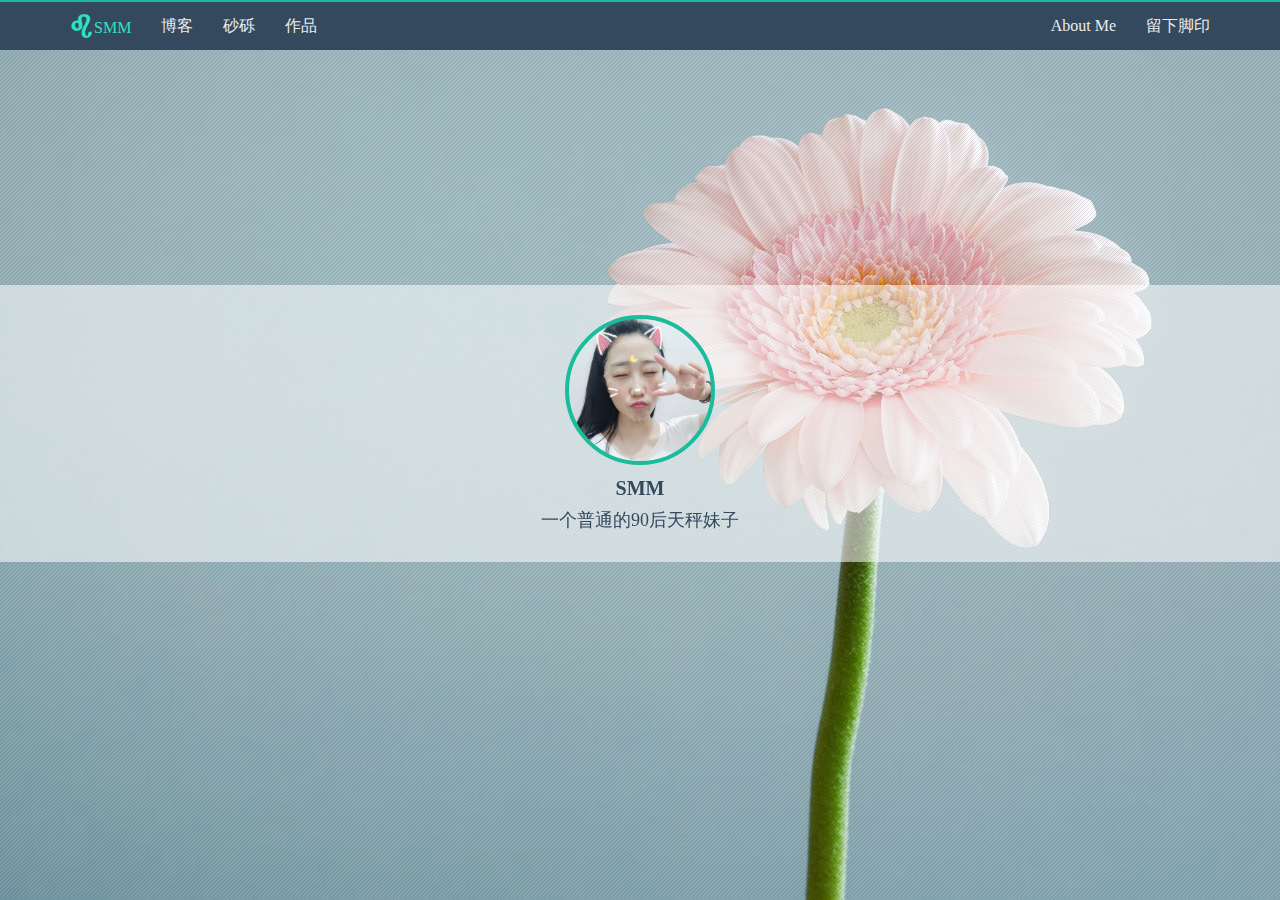
<file: index.html>
<!DOCTYPE html>
<html>
<head lang="en">
    <meta charset="UTF-8">
    <title></title>
    <link rel="stylesheet" href="publice/css/grid.css" />
    <link rel="stylesheet" href="publice/css/base.css" />
    <link rel="stylesheet" href="publice/css/front/common.css" />
    <link rel="stylesheet" href="publice/css/front/index.css" />
</head>
<body>
<div class="bgimgBak"></div>
<div class="tempHeader">
    <header class="hdNav">
        <div class="container clearfix">
            <div class="row">
                <div class="col-sm-6">
                    <ul class="hLeft">
                        <li class="curr"><a href="#"><i class="iconfont logo">&#xe601;</i>SMM</a></li>
                        <li><a href="#">博客</a></li>
                        <li><a href="#">砂砾</a></li>
                        <li><a href="#">作品</a></li>
                    </ul>
                </div>
                <div class="col-sm-6">
                    <ul class="hRight">
                        <li><a href="#">About Me</a></li>
                        <li><a href="#">留下脚印</a></li>
                    </ul>
                </div>
            </div>
        </div>
    </header>
</div>


<div class="appContainer clearfix">

        <!-- 头像 -->
       <section class="hdImg">
           <div class="hdbox"></div>
           <p class="myName">SMM</p>
           <p class="hIntro">一个普通的90后天秤妹子</p>
       </section>

</div>








</body>
<script src="publice/js/libs/jquery-1.10.2.min.js"></script>
<script src="publice/js/libs/jquery.nicescroll.js"></script>
<script>
    $(document).ready(function () {
        $("html").niceScroll({cursorcolor:"#1ABC9C"});  // The document page (body)
    });
</script>
</html>
</file>
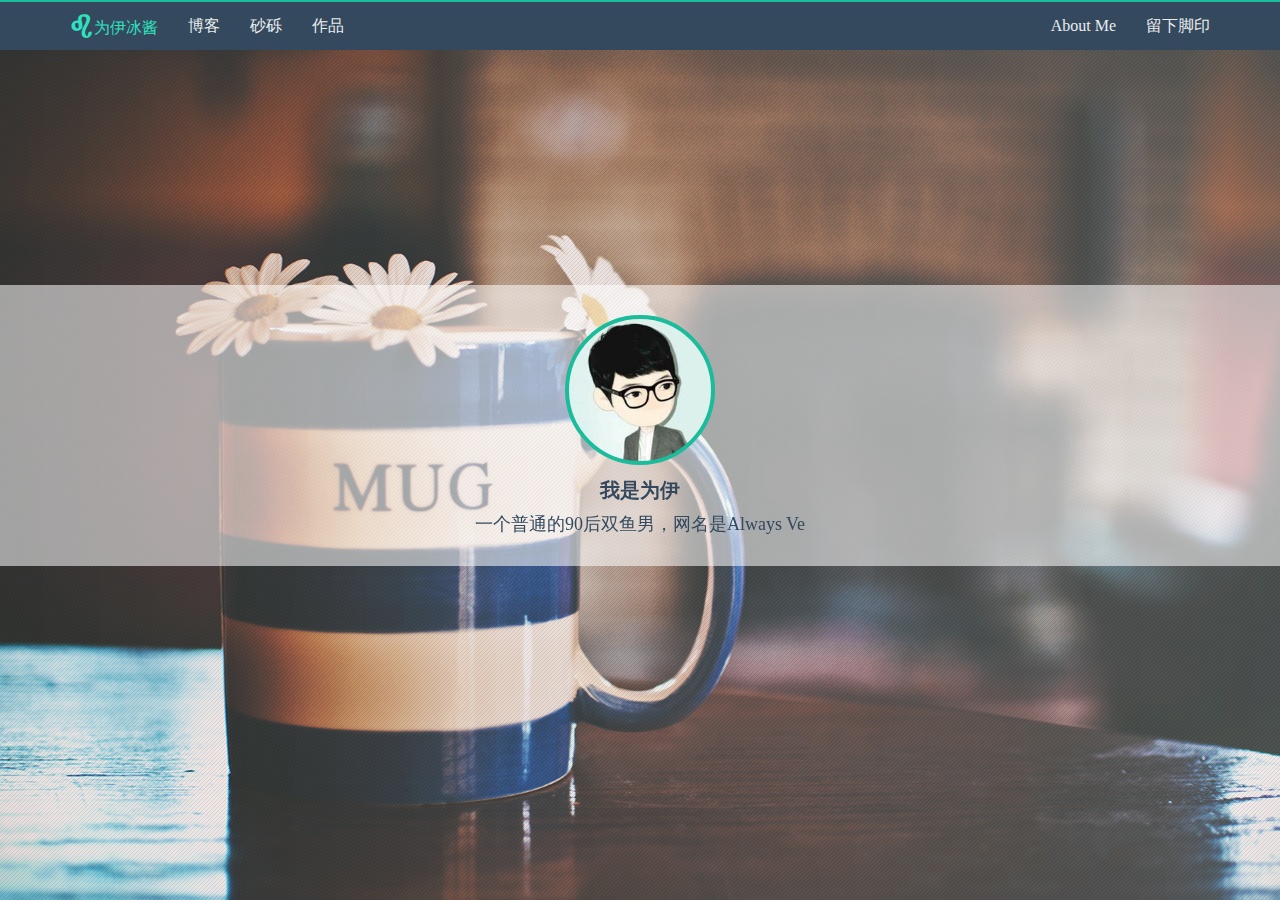
<file: I/index.html>
<!DOCTYPE html>
<html>
<head lang="en">
    <meta charset="UTF-8">
    <title></title>
    <link rel="stylesheet" href="publice/css/grid.css" />
    <link rel="stylesheet" href="publice/css/base.css" />
    <link rel="stylesheet" href="publice/css/front/common.css" />
    <link rel="stylesheet" href="publice/css/front/index.css" />
</head>
<body>
<div class="bgimgBak"></div>
<div class="tempHeader">
    <header class="hdNav">
        <div class="container clearfix">
            <div class="row">
                <div class="col-sm-6">
                    <ul class="hLeft">
                        <li class="curr"><a href="#"><i class="iconfont logo">&#xe601;</i>为伊冰酱</a></li>
                        <li><a href="#">博客</a></li>
                        <li><a href="#">砂砾</a></li>
                        <li><a href="#">作品</a></li>
                    </ul>
                </div>
                <div class="col-sm-6">
                    <ul class="hRight">
                        <li><a href="#">About Me</a></li>
                        <li><a href="#">留下脚印</a></li>
                    </ul>
                </div>
            </div>
        </div>
    </header>
</div>


<div class="appContainer clearfix">

        <!-- 头像 -->
       <section class="hdImg">
           <div class="hdbox"></div>
           <p class="myName">我是为伊</p>
           <p class="hIntro">一个普通的90后双鱼男，网名是Always Ve</p>
       </section>

</div>








</body>
<script src="publice/js/libs/jquery-1.10.2.min.js"></script>
<script src="publice/js/libs/jquery.nicescroll.js"></script>
<script>
    $(document).ready(function () {
        $("html").niceScroll({cursorcolor:"#1ABC9C"});  // The document page (body)
    });
</script>
</html>
</file>
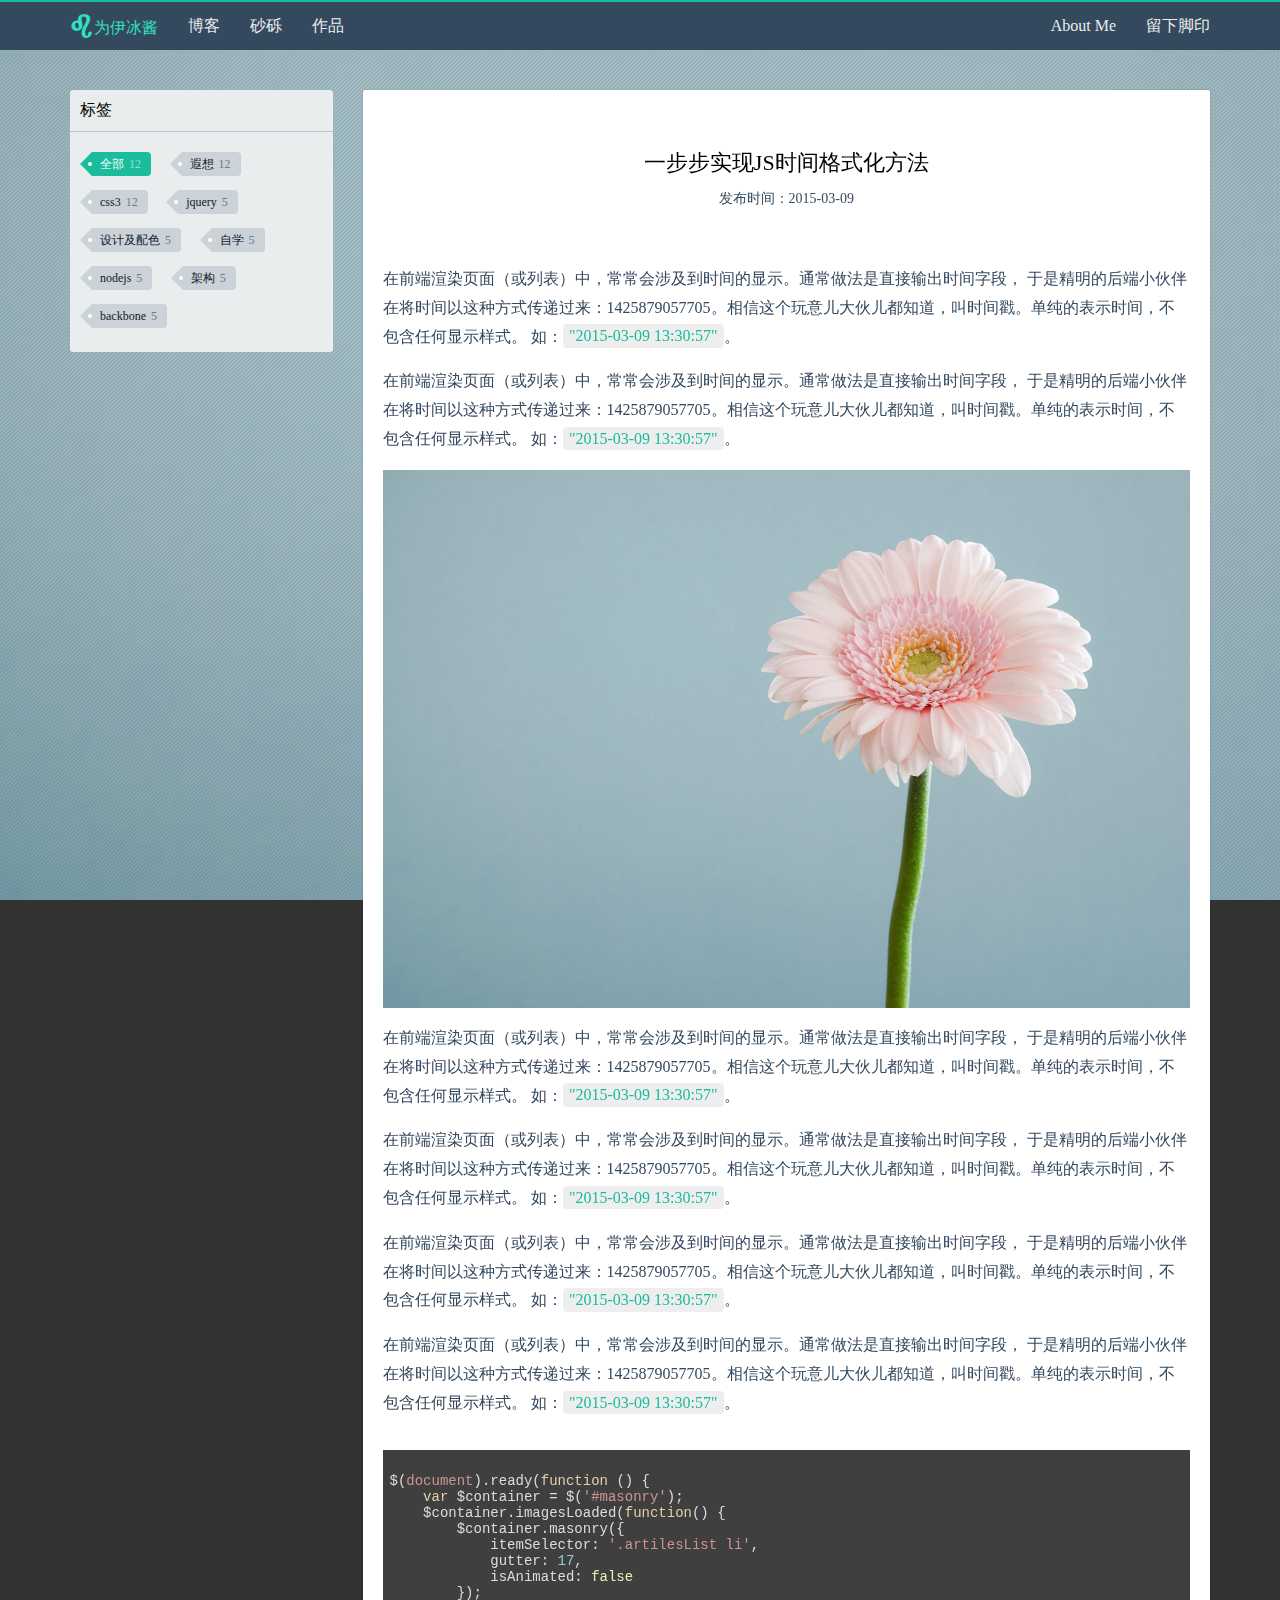
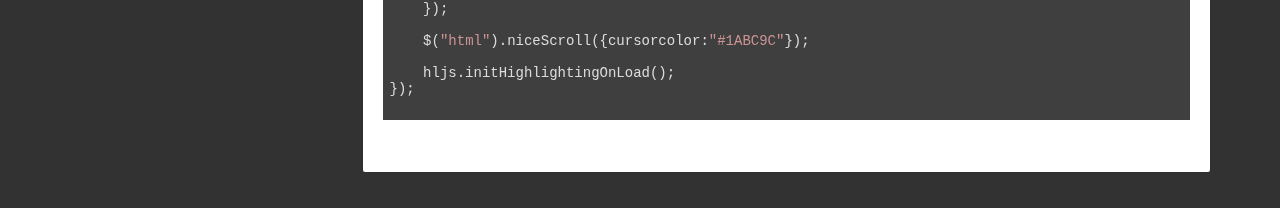
<file: article.html>
<!DOCTYPE html>
<html>
<head lang="en">
    <meta charset="UTF-8">
    <title></title>
    <link rel="stylesheet" href="publice/css/grid.css" />
    <link rel="stylesheet" href="publice/css/base.css" />
    <link rel="stylesheet" href="publice/css/front/common.css" />
    <link rel="stylesheet" href="publice/css/front/article.css" />
</head>
<body>
<div class="bgimgBak"></div>
<div class="tempHeader">
    <header class="hdNav">
        <div class="container clearfix">
            <div class="row">
                <div class="col-sm-6">
                    <ul class="hLeft">
                        <li class="curr"><a href="#"><i class="iconfont logo">&#xe601;</i>为伊冰酱</a></li>
                        <li><a href="#">博客</a></li>
                        <li><a href="#">砂砾</a></li>
                        <li><a href="#">作品</a></li>
                    </ul>
                </div>
                <div class="col-sm-6">
                    <ul class="hRight">
                        <li><a href="#">About Me</a></li>
                        <li><a href="#">留下脚印</a></li>
                    </ul>
                </div>
            </div>
        </div>
    </header>
</div>


<div class="appContainer clearfix">
    <div class="container">
        <div class="row">
            <div class="col-xs-3">
                <div class="tags">
                    <p class="tagTitle">标签</p>
                    <div class="tagsContent">
                        <a class="curr" href="#">全部<span>12</span></a>
                        <a href="#">遐想<span>12</span></a>
                        <a href="#">css3<span>12</span></a>
                        <a href="#">jquery<span>5</span></a>
                        <a href="#">设计及配色<span>5</span></a>
                        <a href="#">自学<span>5</span></a>
                        <a href="#">nodejs<span>5</span></a>
                        <a href="#">架构<span>5</span></a>
                        <a href="#">backbone<span>5</span></a>
                    </div>
                </div>
            </div>

            <div class="col-xs-9">
                <article class="article">
                    <div class="caption">
                        <h1>一步步实现JS时间格式化方法</h1>
                        <p><span>发布时间：2015-03-09 </span></p>
                    </div>
                    <div class="articleContent">
                        <p>在前端渲染页面（或列表）中，常常会涉及到时间的显示。通常做法是直接输出时间字段，
                            于是精明的后端小伙伴在将时间以这种方式传递过来：1425879057705。相信这个玩意儿大伙儿都知道，叫时间戳。单纯的表示时间，不包含任何显示样式。
                            如：<mark>"2015-03-09 13:30:57"</mark>。</p>
                        <p>在前端渲染页面（或列表）中，常常会涉及到时间的显示。通常做法是直接输出时间字段，
                            于是精明的后端小伙伴在将时间以这种方式传递过来：1425879057705。相信这个玩意儿大伙儿都知道，叫时间戳。单纯的表示时间，不包含任何显示样式。
                            如：<mark>"2015-03-09 13:30:57"</mark>。</p>
                        <img src="publice/images/bgImg.jpg">
                        <p>在前端渲染页面（或列表）中，常常会涉及到时间的显示。通常做法是直接输出时间字段，
                            于是精明的后端小伙伴在将时间以这种方式传递过来：1425879057705。相信这个玩意儿大伙儿都知道，叫时间戳。单纯的表示时间，不包含任何显示样式。
                            如：<mark>"2015-03-09 13:30:57"</mark>。</p>
                        <p>在前端渲染页面（或列表）中，常常会涉及到时间的显示。通常做法是直接输出时间字段，
                            于是精明的后端小伙伴在将时间以这种方式传递过来：1425879057705。相信这个玩意儿大伙儿都知道，叫时间戳。单纯的表示时间，不包含任何显示样式。
                            如：<mark>"2015-03-09 13:30:57"</mark>。</p>
                        <p>在前端渲染页面（或列表）中，常常会涉及到时间的显示。通常做法是直接输出时间字段，
                            于是精明的后端小伙伴在将时间以这种方式传递过来：1425879057705。相信这个玩意儿大伙儿都知道，叫时间戳。单纯的表示时间，不包含任何显示样式。
                            如：<mark>"2015-03-09 13:30:57"</mark>。</p>
                        <p>在前端渲染页面（或列表）中，常常会涉及到时间的显示。通常做法是直接输出时间字段，
                            于是精明的后端小伙伴在将时间以这种方式传递过来：1425879057705。相信这个玩意儿大伙儿都知道，叫时间戳。单纯的表示时间，不包含任何显示样式。
                            如：<mark>"2015-03-09 13:30:57"</mark>。</p>

                        <pre>
                            <code>
$(document).ready(function () {
    var $container = $('#masonry');
    $container.imagesLoaded(function() {
        $container.masonry({
            itemSelector: '.artilesList li',
            gutter: 17,
            isAnimated: false
        });
    });

    $("html").niceScroll({cursorcolor:"#1ABC9C"});

    hljs.initHighlightingOnLoad();
});
                            </code>
                        </pre>
                    </div>
                </article>
            </div>
        </div>
    </div>
</div>
</body>
<script src="publice/js/libs/jquery-1.10.2.min.js"></script>
<script src="publice/js/libs/jquery.nicescroll.js"></script>
<script src="publice/js/libs/masonry-docs.min.js"></script>

<link rel="stylesheet" href="publice/highlight/styles/zenburn.css" />
<script src="publice/highlight/highlight.pack.js"></script>
<script>
    $(document).ready(function () {
        var $container = $('#masonry');
        $container.imagesLoaded(function() {
            $container.masonry({
                itemSelector: '.artilesList li',
                gutter: 17,
                isAnimated: false
            });
        });

        $("html").niceScroll({cursorcolor:"#1ABC9C"});  // The document page (body)
        hljs.initHighlightingOnLoad();

    });
</script>
</html>
</file>
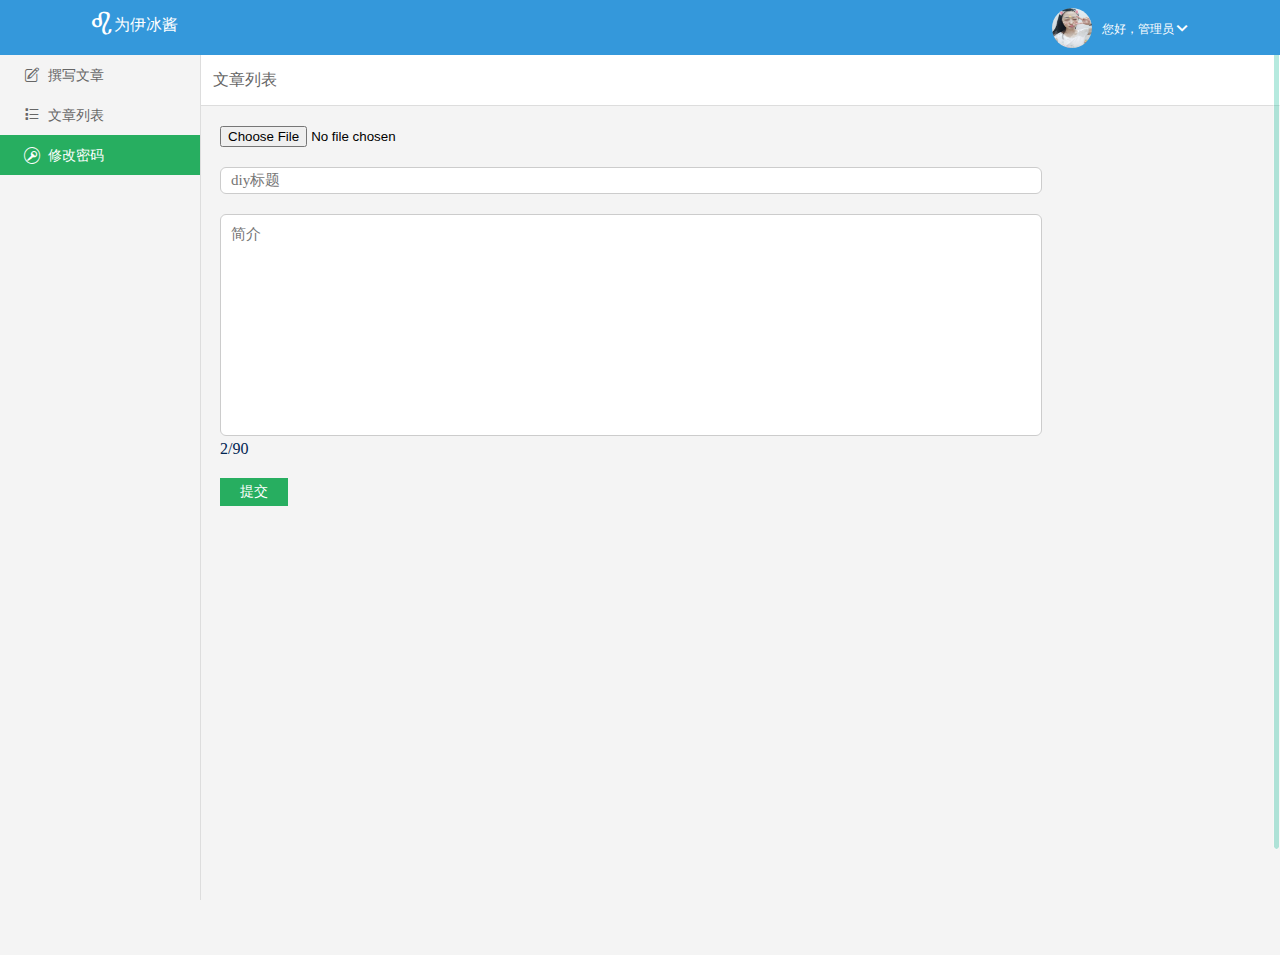
<file: admins/adddiy.html>
<!DOCTYPE html>
<html>
<head lang="en">
    <meta charset="UTF-8">
    <title></title>
    <link rel="stylesheet" href="../publice/css/base.css" />
    <link rel="stylesheet" href="../publice/css/admin/common.css" />
    <link rel="stylesheet" href="../publice/css/admin/adddiy.css" />
</head>
<body>
    <header class="header">
        <div class="admin-wrap">
            <div class="logo">
                <a href="#"><i class="iconfont">&#xe601;</i>为伊冰酱</a>
            </div>
            <div class="admin-user fr">
                <div class="admin-person">
                    <div class="admin-himg">
                        <div class="admin-hdImg"><img width="40" height="40" src="../publice/images/hdImg.jpg" /></div>
                        <span class="admin-name">您好，管理员<i class="iconfont">&#xe602;</i></span>
                    </div>
                    <div class="admin-showlist">
                        <a href="#"><i class="iconfont">&#xe606;</i>修改密码</a>
                        <a href="#"><i class="iconfont">&#xe603;</i>登出</a>
                    </div>
                </div>
            </div>
        </div>
    </header>

    <div class="left">
        <div class="leftContainer">
            <ul class="leftNav">
                <li><a admin-title="编写文章" href="#"><i class="iconfont">&#xe604;</i>撰写文章</a></li>
                <li><a admin-title="文章列表" href="#"><i class="iconfont">&#xe605;</i>文章列表</a></li>
                <li><a class="curr" admin-title="修改密码" href="#"><i class="iconfont">&#xe606;</i>修改密码</a></li>
            </ul>
        </div>
    </div>

    <div class="right">
        <div class="rightContainer">
           <div class="title">
               文章列表
           </div>
            <div class="admin-uedit">
                <input type="file" />
                <div></div>
                <input class="admin-formIpt mt20" type="password" placeholder="diy标题"/>
                <div></div>
                <textarea class="admin-formIpt mt20 h300" name="" id="" cols="30" rows="10" placeholder="简介"></textarea>
                <p class="admin-fontsnum">2/90</p>
                <div></div>
                <button class="admin-saveBtn mt20">提交</button>
            </div>
        </div>
    </div>

</body>
<script src="../publice/js/libs/jquery-1.10.2.min.js"></script>
<script src="../publice/js/libs/jquery.nicescroll.js"></script>

<script>
    $(document).ready(function () {
        $("body").niceScroll({cursorcolor:"#1ABC9C"});
    });
</script>
</html>
</file>
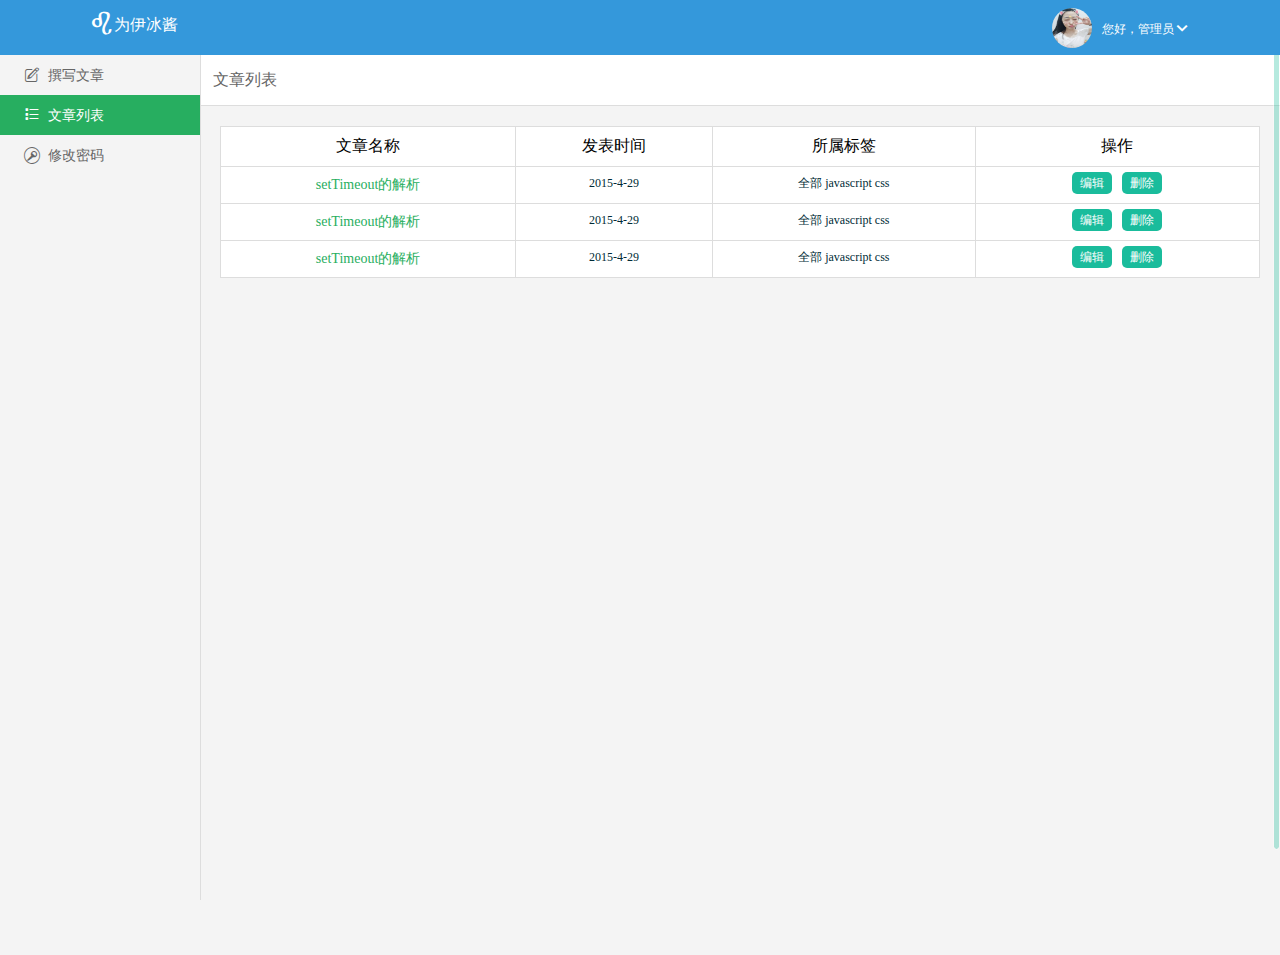
<file: admins/articlelist.html>
<!DOCTYPE html>
<html>
<head lang="en">
    <meta charset="UTF-8">
    <title></title>
    <link rel="stylesheet" href="../publice/css/base.css" />
    <link rel="stylesheet" href="../publice/css/admin/common.css" />
    <link rel="stylesheet" href="../publice/css/admin/articlelist.css" />
</head>
<body>
    <header class="header">
        <div class="admin-wrap">
            <div class="logo">
                <a href="#"><i class="iconfont">&#xe601;</i>为伊冰酱</a>
            </div>
            <div class="admin-user fr">
                <div class="admin-person">
                    <div class="admin-himg">
                        <div class="admin-hdImg"><img width="40" height="40" src="../publice/images/hdImg.jpg" /></div>
                        <span class="admin-name">您好，管理员<i class="iconfont">&#xe602;</i></span>
                    </div>
                    <div class="admin-showlist">
                        <a href="#"><i class="iconfont">&#xe606;</i>修改密码</a>
                        <a href="#"><i class="iconfont">&#xe603;</i>登出</a>
                    </div>
                </div>

            </div>
        </div>
    </header>

    <div class="left">
        <div class="leftContainer">
            <ul class="leftNav">
                <li><a admin-title="编写文章" href="#"><i class="iconfont">&#xe604;</i>撰写文章</a></li>
                <li><a class="curr" admin-title="文章列表" href="#"><i class="iconfont">&#xe605;</i>文章列表</a></li>
                <li><a admin-title="修改密码" href="#"><i class="iconfont">&#xe606;</i>修改密码</a></li>
            </ul>
        </div>
    </div>

    <div class="right">
        <div class="rightContainer">
           <div class="title">
               文章列表
           </div>
            <div class="admin-uedit">
                <table class="table table-bordered">
                    <thead>
                        <tr>
                            <th>文章名称</th>
                            <th>发表时间</th>
                            <th>所属标签</th>
                            <th>操作</th>
                        </tr>
                    </thead>
                    <tbody>
                        <tr>
                            <td><span class="admin-atitle">setTimeout的解析</span></td>
                            <td>2015-4-29</td>
                            <td>全部&nbsp;javascript&nbsp;css</td>
                            <td><a class="admin-option" href="#">编辑</a><a class="admin-option" href="#">删除</a></td>
                        </tr>
                        <tr>
                            <td><span class="admin-atitle">setTimeout的解析</span></td>
                            <td>2015-4-29</td>
                            <td>全部&nbsp;javascript&nbsp;css</td>
                            <td><a class="admin-option" href="#">编辑</a><a class="admin-option" href="#">删除</a></td>
                        </tr>
                        <tr>
                            <td><span class="admin-atitle">setTimeout的解析</span></td>
                            <td>2015-4-29</td>
                            <td>全部&nbsp;javascript&nbsp;css</td>
                            <td><a class="admin-option" href="#">编辑</a><a class="admin-option" href="#">删除</a></td>
                        </tr>
                    </tbody>
                </table>
            </div>
        </div>
    </div>

</body>
<script src="../publice/js/libs/jquery-1.10.2.min.js"></script>
<script src="../publice/js/libs/jquery.nicescroll.js"></script>

<script>
    $(document).ready(function () {
        $("body").niceScroll({cursorcolor:"#1ABC9C"});


    });
</script>
</html>
</file>
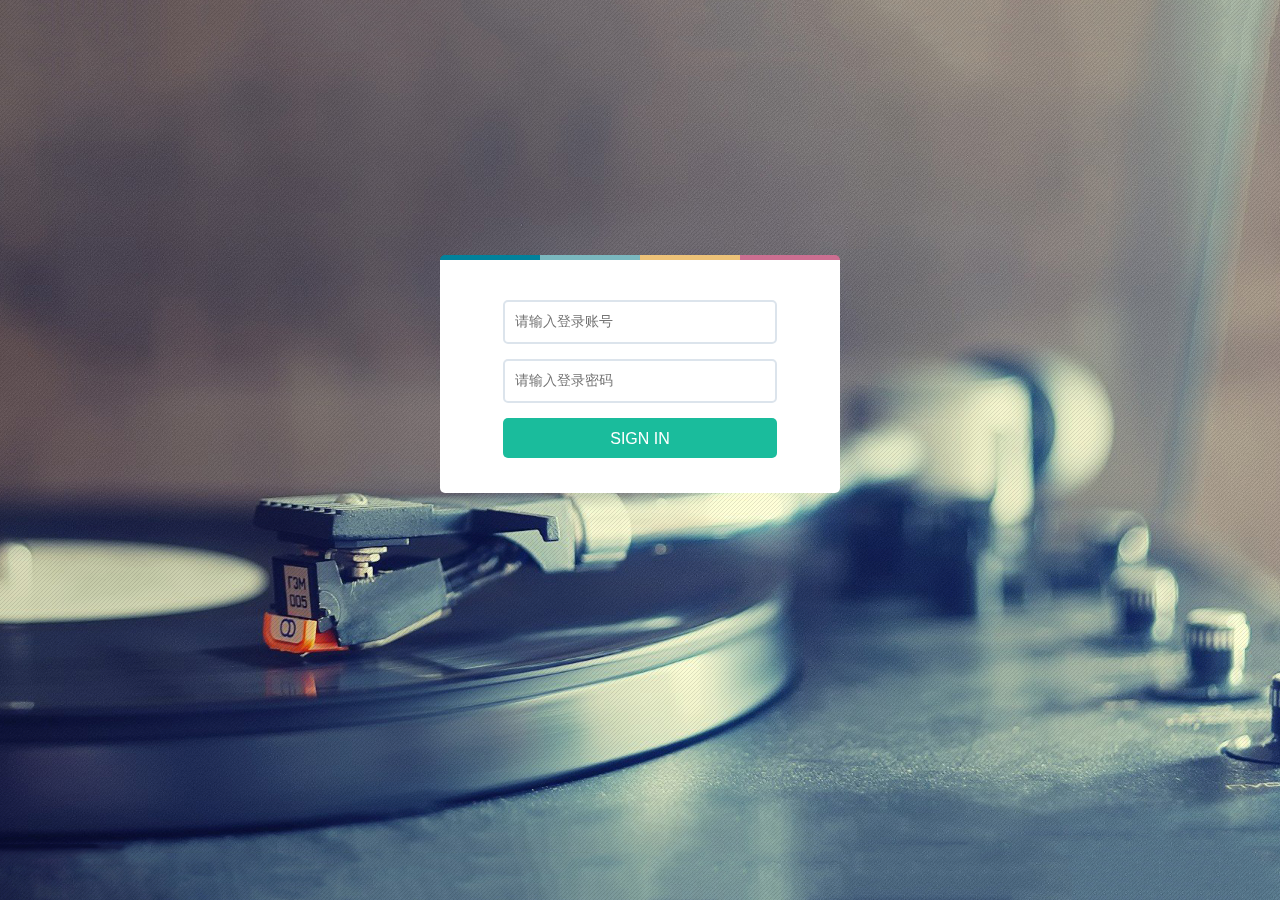
<file: admins/login.html>
<!DOCTYPE html>
<html>
<head lang="en">
    <meta charset="UTF-8">
    <title>后台登录</title>
    <link rel="stylesheet" href="../publice/css/base.css" />
    <link rel="stylesheet" href="../publice/css/admin/login.css" />
</head>
<body>
    <div class="bgimgBak"></div>


    <div class="loginbox">
        <div class="clearfix">
            <span class="des dblue"></span><span class="des lblue"></span><span class="des orange"></span><span class="des pink"></span>
        </div>
        <!--<div class="clear"></div>-->
            <div class="loginform">
                <table>
                    <tr>
                        <td><input type="text" class="loginIpt" placeholder="请输入登录账号"></td>
                    </tr>
                    <tr>
                        <td><input type="password" class="loginIpt" placeholder="请输入登录密码"></td>
                    </tr>
                    <tr>
                        <td><input type="button" class="loginBtn" value="SIGN IN"></td>
                    </tr>
                </table>
            </div>
        </div>
    </div>
</body>
</html>
</file>
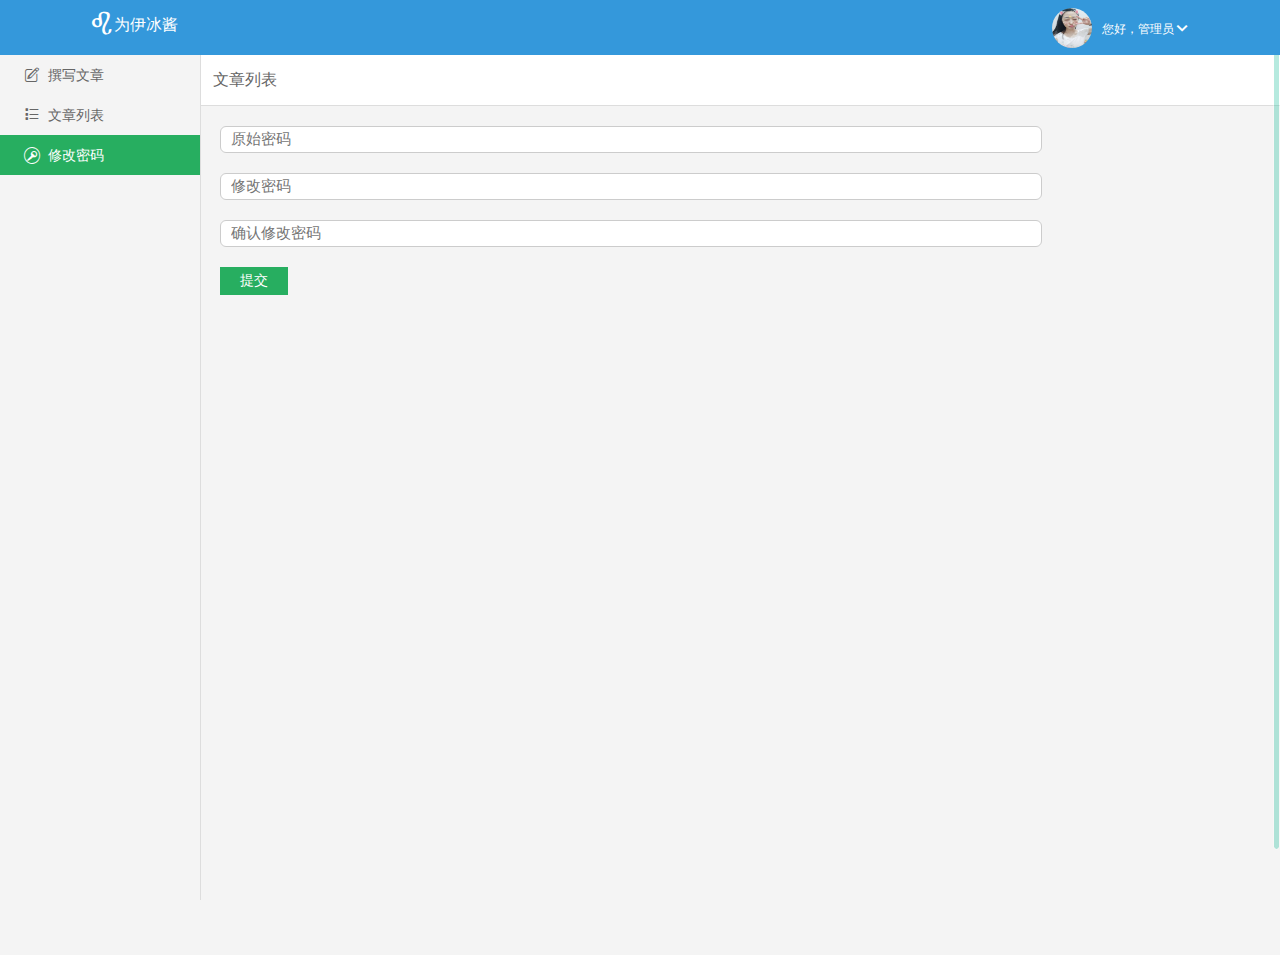
<file: admins/updatepwd.html>
<!DOCTYPE html>
<html>
<head lang="en">
    <meta charset="UTF-8">
    <title></title>
    <link rel="stylesheet" href="../publice/css/base.css" />
    <link rel="stylesheet" href="../publice/css/admin/common.css" />
    <link rel="stylesheet" href="../publice/css/admin/updatepwd.css" />
</head>
<body>
    <header class="header">
        <div class="admin-wrap">
            <div class="logo">
                <a href="#"><i class="iconfont">&#xe601;</i>为伊冰酱</a>
            </div>
            <div class="admin-user fr">
                <div class="admin-person">
                    <div class="admin-himg">
                        <div class="admin-hdImg"><img width="40" height="40" src="../publice/images/hdImg.jpg" /></div>
                        <span class="admin-name">您好，管理员<i class="iconfont">&#xe602;</i></span>
                    </div>
                    <div class="admin-showlist">
                        <a href="#"><i class="iconfont">&#xe606;</i>修改密码</a>
                        <a href="#"><i class="iconfont">&#xe603;</i>登出</a>
                    </div>
                </div>

            </div>
        </div>
    </header>

    <div class="left">
        <div class="leftContainer">
            <ul class="leftNav">
                <li><a admin-title="编写文章" href="#"><i class="iconfont">&#xe604;</i>撰写文章</a></li>
                <li><a admin-title="文章列表" href="#"><i class="iconfont">&#xe605;</i>文章列表</a></li>
                <li><a class="curr" admin-title="修改密码" href="#"><i class="iconfont">&#xe606;</i>修改密码</a></li>
            </ul>
        </div>
    </div>

    <div class="right">
        <div class="rightContainer">
           <div class="title">
               文章列表
           </div>
            <div class="admin-uedit">
                <input class="admin-formIpt" type="password" placeholder="原始密码"/>
                <input class="admin-formIpt mt20" type="password" placeholder="修改密码"/>
                <input class="admin-formIpt mt20" type="password" placeholder="确认修改密码"/>
                <div></div>
                <button class="admin-saveBtn mt20">提交</button>
            </div>
        </div>
    </div>

</body>
<script src="../publice/js/libs/jquery-1.10.2.min.js"></script>
<script src="../publice/js/libs/jquery.nicescroll.js"></script>

<script>
    $(document).ready(function () {
        $("body").niceScroll({cursorcolor:"#1ABC9C"});


    });
</script>
</html>
</file>
<file: publice/css/front/common.css>
body{
    font-family: "microsoft yahei";
    position:relative;
    background: url("../../images/bgImg.jpg") no-repeat #323232;
    background-attachment: fixed;
    background-size: cover;
    background-position: center;
    font-size: 14px;
}
.bgimgBak{
    background: url("../../images/mask.png") repeat;
    height: 100%;
    width: 100%;
    left: 0;
    position: fixed;
    top: 0;
    z-index: -1;
}
/*header*/
.tempHeader{
    height: 50px;
}
.hdNav{
    left: 0;
    position: fixed;
    top: 0;
    width: 100%;
    border-top: 2px solid #1ABC9C;
    background: #34495E;
    z-index: 2;
}

.hwrap{
    width: 1130px;
    margin-left:auto;
    margin-right:auto;
}
.wrap{
    width: 1100px;
    margin-left:auto;
    margin-right:auto;
}
.hLeft{
    float:left;
    margin-left: -15px;
}
.hLeft .logo{
    font-size: 24px;
    font-weight: bold;
}
.hRight{
    float:right;
    margin-right: -15px;
}
.hLeft li,.hRight li{
    float:left;
}
.hLeft li a,.hRight li a{
    color: #EAEDED;
    display: block;
    font-size: 16px;
    height: 48px;
    line-height: 48px;
    outline: 0 none;
    overflow: hidden;
    padding: 0 15px;
    text-align: center;
    transition: all 0.2s linear 0s;
    font-family: "Microsoft Yahei", "微软雅黑";
}
.hLeft li.curr a ,.hLeft li a:hover,.hRight li.curr a ,.hRight li a:hover{
    color: #2FE2BF;
}
.appContainer{margin-top: 40px;}
</file>
<file: publice/css/front/index.css>
.hdImg{
    margin-top: 73px;
    position: fixed;
    width: 100%;
    background: rgba(255,255,255,0.55);
    text-align: center;
    padding: 30px 0;
}
@media screen and (min-height: 475px){
    .hdImg{
        top: 40%;
        margin-top: -75px;
    }
}
.hdbox{
    width: 150px;
    height: 150px;
    margin-left: auto;
    margin-right: auto;
    border-radius: 150px;
    border: 4px solid #1ABC9C;
    overflow: hidden;
    display: inline-block;
    background-image: url("../../images/hdImg.jpg");
    background-size: cover;
}
.hdbox img{
    width: 100%;
    height: 100%;
    display: block;
}

.hIntro,.myName{
    font-size: 18px;
    padding-top: 8px;
    color: #34495E;
}
.myName{
    font-weight: bold;
    font-size: 20px;
}
</file>
<file: I/publice/css/front/common.css>
body{
    font-family: "microsoft yahei";
    position:relative;
    background: url("../../images/bgImg.jpg") no-repeat #323232;
    background-attachment: fixed;
    background-size: cover;
    background-position: center;
    font-size: 14px;
}
.bgimgBak{
    background: url("../../images/mask.png") repeat;
    height: 100%;
    width: 100%;
    left: 0;
    position: fixed;
    top: 0;
    z-index: -1;
}
/*header*/
.tempHeader{
    height: 50px;
}
.hdNav{
    left: 0;
    position: fixed;
    top: 0;
    width: 100%;
    border-top: 2px solid #1ABC9C;
    background: #34495E;
    z-index: 2;
}

.hwrap{
    width: 1130px;
    margin-left:auto;
    margin-right:auto;
}
.wrap{
    width: 1100px;
    margin-left:auto;
    margin-right:auto;
}
.hLeft{
    float:left;
    margin-left: -15px;
}
.hLeft .logo{
    font-size: 24px;
    font-weight: bold;
}
.hRight{
    float:right;
    margin-right: -15px;
}
.hLeft li,.hRight li{
    float:left;
}
.hLeft li a,.hRight li a{
    color: #EAEDED;
    display: block;
    font-size: 16px;
    height: 48px;
    line-height: 48px;
    outline: 0 none;
    overflow: hidden;
    padding: 0 15px;
    text-align: center;
    transition: all 0.2s linear 0s;
    font-family: "Microsoft Yahei", "微软雅黑";
}
.hLeft li.curr a ,.hLeft li a:hover,.hRight li.curr a ,.hRight li a:hover{
    color: #2FE2BF;
}
.appContainer{margin-top: 40px;}
</file>
<file: I/publice/css/front/index.css>
.hdImg{
    margin-top: 73px;
    position: fixed;
    width: 100%;
    background: rgba(255,255,255,0.55);
    text-align: center;
    padding: 30px 0;
}
@media screen and (min-height: 475px){
    .hdImg{
        top: 40%;
        margin-top: -75px;
    }
}
.hdbox{
    width: 150px;
    height: 150px;
    margin-left: auto;
    margin-right: auto;
    border-radius: 150px;
    border: 4px solid #1ABC9C;
    overflow: hidden;
    display: inline-block;
    background-image: url("../../images/hdImg.jpg");
    background-size: cover;
}
.hdbox img{
    width: 100%;
    height: 100%;
    display: block;
}

.hIntro,.myName{
    font-size: 18px;
    padding-top: 8px;
    color: #34495E;
}
.myName{
    font-weight: bold;
    font-size: 20px;
}
</file>
<file: publice/css/front/article.css>
.tags{
    border-radius: 3px;
    background: #EAEDED;
}
.tags .tagTitle{
    padding: 10px;
    font-size: 16px;
    border-bottom: 1px solid #BDC3C7;
}
.tagsContent{
    padding: 20px 0 10px 10px;
}
.tagsContent a {
    position: relative;
    display: inline-block;
    max-width: 100%;
    height: 24px;
    margin: 0 15px 10px 0;
    line-height: 24px;
    padding: 0 10px 0 20px;
    border-radius: 0 4px 4px 0;
    background: #CBD2D8;
    font-size: 12px;
    color: #13202C;
    overflow: hidden;
    text-overflow: ellipsis;
    white-space: nowrap;
    box-sizing: border-box;
    -moz-box-sizing: border-box;
    -webkit-box-sizing: border-box;
}
.tagsContent a.curr,.tagsContent a.curr:hover{
    background: #1ABC9C;
    color: #fff;
    cursor: default;
}

.tagsContent a:before {
    position: absolute;
    content: '';
    top: 0;
    left: 0;
    width: 0;
    height: 0;
    border-width: 12px 12px 12px 0;
    border-color: #EAEDED transparent;
    border-style: solid;
}
.tagsContent a:after {
    position: absolute;
    content: '';
    width: 4px;
    height: 4px;
    top: 10px;
    left: 8px;
    border-radius: 100%;
    background: #fff;
}
.tagsContent a:hover{
    background:#7F8B97;
    color: #fff;
}
.tagsContent a span {
    opacity: 0.5;
    padding: 0 0 0 5px;
}

/*文章详情*/
.article {
    margin-bottom: 20px;
    overflow: hidden;
    background: #fff;
    border-radius: 2px;
    box-shadow: 0 0 2px rgba(0,0,0,.2);
}
.article .caption {
    text-align: center;
    padding: 4em 1em 1.5em;
}
.caption h1 {
    font-weight: 400;
    line-height: 1.5;
    margin-bottom: .5em;
    font-size: 22px;
}
.caption p {
    color: #34495E;
}

.articleContent {
    padding: 20px;
    font-size: 14px;
    font-family: "Microsoft Yahei";
}
.articleContent img{
    max-width: 100%;
}
.articleContent p {
    line-height: 1.8;
    margin: 1em 0;
    font-size: 16px;
    color: #34495E;
}
.articleContent mark {
    font-family: inherit;
    padding: .2em .4em;
    color: #1ABC9C;
    background-color: #eee;
    border-radius: 4px;
}
.articleContent {
    text-align: left;
}
</file>
<file: publice/highlight/styles/zenburn.css>
/*

Zenburn style from voldmar.ru (c) Vladimir Epifanov <voldmar@voldmar.ru>
based on dark.css by Ivan Sagalaev

*/

.hljs {
  display: block;
  overflow-x: auto;
  padding: 0.5em;
  background: #3f3f3f;
  color: #dcdcdc;
  -webkit-text-size-adjust: none;
}

.hljs-keyword,
.hljs-tag,
.css .hljs-class,
.css .hljs-id,
.lisp .hljs-title,
.nginx .hljs-title,
.hljs-request,
.hljs-status,
.clojure .hljs-attribute {
  color: #e3ceab;
}

.django .hljs-template_tag,
.django .hljs-variable,
.django .hljs-filter .hljs-argument {
  color: #dcdcdc;
}

.hljs-number,
.hljs-date {
  color: #8cd0d3;
}

.dos .hljs-envvar,
.dos .hljs-stream,
.hljs-variable,
.apache .hljs-sqbracket,
.hljs-name {
  color: #efdcbc;
}

.dos .hljs-flow,
.diff .hljs-change,
.python .exception,
.python .hljs-built_in,
.hljs-literal,
.tex .hljs-special {
  color: #efefaf;
}

.diff .hljs-chunk,
.hljs-subst {
  color: #8f8f8f;
}

.dos .hljs-keyword,
.hljs-decorator,
.hljs-title,
.hljs-type,
.diff .hljs-header,
.ruby .hljs-class .hljs-parent,
.apache .hljs-tag,
.nginx .hljs-built_in,
.tex .hljs-command,
.hljs-prompt {
  color: #efef8f;
}

.dos .hljs-winutils,
.ruby .hljs-symbol,
.ruby .hljs-symbol .hljs-string,
.ruby .hljs-string {
  color: #dca3a3;
}

.diff .hljs-deletion,
.hljs-string,
.hljs-tag .hljs-value,
.hljs-preprocessor,
.hljs-pragma,
.hljs-built_in,
.hljs-javadoc,
.smalltalk .hljs-class,
.smalltalk .hljs-localvars,
.smalltalk .hljs-array,
.css .hljs-rule .hljs-value,
.hljs-attr_selector,
.hljs-pseudo,
.apache .hljs-cbracket,
.tex .hljs-formula,
.coffeescript .hljs-attribute {
  color: #cc9393;
}

.hljs-shebang,
.diff .hljs-addition,
.hljs-comment,
.hljs-annotation,
.hljs-pi,
.hljs-doctype {
  color: #7f9f7f;
}

.coffeescript .javascript,
.javascript .xml,
.tex .hljs-formula,
.xml .javascript,
.xml .vbscript,
.xml .css,
.xml .hljs-cdata {
  opacity: 0.5;
}
</file>
<file: publice/css/admin/common.css>
html, body {
    width: 100%;
    height: 100%;
    overflow: hidden;
    margin: 0;
}
body{
    font-family: "Microsoft Yahei", "微软雅黑";
    background: #f4f4f4;
}

.admin-wrap{
    width: 1100px;
    margin-left: auto;
    margin-right: auto;
}
.header{
    position: absolute;
    width: 100%;
    height: 55px;
    color: #fff;
    font-size: 18px;
    background: #3498db;
    z-index: 1000;
}
.header .logo{
    margin-top: 10px;
    float:left;
}
.header .logo a{
    color: #fff;
    font-family: "Microsoft Yahei", "微软雅黑";
    font-size: 16px;
}
.header .logo a i{
    font-size: 24px;
}
.admin-person{
    position: relative;
    cursor: pointer;
    height: 50px;
}
.admin-person:hover .admin-showlist{
    display: block;
}

.admin-himg{
    margin-top: 8px;
}
.admin-name{
    line-height: 40px;
    padding-left: 10px;
    font-size: 12px;
}
.admin-hdImg{
    border-radius: 100%;
    height: 40px;
    width: 40px;
    overflow: hidden;
    float:left;
}
.admin-showlist{
    display: none;
    position: absolute;
    top: 46px;
    left: 0;
    width: 150px;
    border-radius: 4px;
    background: #fff;
    box-shadow: 1px 1px 2px #C6C9CB;
    border: 1px solid #eee;
    padding: 10px 0;
}
.admin-showlist:after{
    position: absolute;
    top: -20px;
    left: 50%;
    margin-left: -10px;
    content: "";
    width: 0;
    height: 0;
    overflow: hidden;
    border: 10px solid transparent;
    border-bottom-color: #fff;
}
.admin-showlist a{
    display: block;
    font-size: 14px;
    width: auto;
    background: #fff;
    color: #34495E;
    padding: 2px 10px;
    line-height: 29px;
}
.admin-showlist a i{
    margin-right: 8px;
}
.admin-showlist a:hover {
    background: #F5F5F5;
}

.left{
    top: 55px;
    bottom:0px;
    position: absolute;
    width: 200px;
    margin-right: -200px;
    position: relative;
    min-height: 100%;
    overflow: hidden;
    border-right: 1px solid #DDDDDD;
}
.right{
    top: 55px;
    bottom:0px;
    position: absolute;
    left: 200px;
    right: 0;
}

.title{
    padding: 10px 12px;
    line-height: 30px;
    color: #666;
    margin-left: 1px;
    font-size: 16px;
    background: #fff;
    border-bottom: 1px solid #DDDDDD;
}
.leftNav{
    display: block;
}
.leftNav li a{
    display: block;
    color: #666;
    font-size: 14px;
    height: 40px;
    padding:0px 10px 0 24px;
    line-height: 40px;
}

.leftNav li a i{
    margin-right:8px;
}
.leftNav li a:hover,.leftNav li a.curr{
    background: #27AE60;
    color: #fff;
}
.admin-uedit{
    padding: 20px;

}
</file>
<file: publice/css/admin/adddiy.css>
.admin-formIpt{
    width:800px;
    padding: 0 10px;
    border: 1px solid #ddd;
    color: #666;
    font-size: 15px;
    background: #fff;
    border-color: #ccc;
    -webkit-appearance: none;
    border-radius: 6px;
    height: 25px;
    outline: none;
    font-family: "Microsoft Yahei", "微软雅黑";
}
.admin-formIpt:focus{
    border-color: #3498DB;
}
.admin-saveBtn{
    padding: 5px 20px;
    background: #27AE60;
    color: #fff;
    font-size: 14px;
    border: none;
    outline: 0;
    font-family: "Microsoft Yahei", "微软雅黑";
    cursor: pointer;
}
.admin-saveBtn:active{
    background: #219350;
    cursor: pointer;
}
.h300{
    padding-top: 10px;
    padding-bottom: 10px;
    height: 200px;
    resize: none;
}
.admin-fontsnum{
   color: #002451;
}
</file>
<file: publice/css/admin/articlelist.css>
.table {
    border-collapse: collapse !important;
}
.table td,
.table th {
    background-color: #fff !important;
    text-align: center;
}
.table td{
    font-size: 12px;
    font-family: "Tahoma", serif;
    color: #002b36;
}
.table-bordered th,
.table-bordered td {
    border: 1px solid #ddd !important;
}
.table {
    width: 100%;
    max-width: 100%;
    margin-bottom: 20px;
}
.table > thead > tr > th,
.table > tbody > tr > th,
.table > tfoot > tr > th,
.table > thead > tr > td,
.table > tbody > tr > td,
.table > tfoot > tr > td {
    padding: 8px;
    line-height: 1.42857143;
    vertical-align: top;
    border-top: 1px solid #ddd;
}
.table > thead > tr > th {
    vertical-align: bottom;
    border-bottom: 2px solid #ddd;
}
.table > caption + thead > tr:first-child > th,
.table > colgroup + thead > tr:first-child > th,
.table > thead:first-child > tr:first-child > th,
.table > caption + thead > tr:first-child > td,
.table > colgroup + thead > tr:first-child > td,
.table > thead:first-child > tr:first-child > td {
    border-top: 0;
}
.table > tbody + tbody {
    border-top: 2px solid #ddd;
}
.table .table {
    background-color: #fff;
}
.table-condensed > thead > tr > th,
.table-condensed > tbody > tr > th,
.table-condensed > tfoot > tr > th,
.table-condensed > thead > tr > td,
.table-condensed > tbody > tr > td,
.table-condensed > tfoot > tr > td {
    padding: 5px;
}
.table-bordered {
    border: 1px solid #ddd;
}
.table-bordered > thead > tr > th,
.table-bordered > tbody > tr > th,
.table-bordered > tfoot > tr > th,
.table-bordered > thead > tr > td,
.table-bordered > tbody > tr > td,
.table-bordered > tfoot > tr > td {
    border: 1px solid #ddd;
}
.table-bordered > thead > tr > th,
.table-bordered > thead > tr > td {
    border-bottom-width: 2px;
}
.table-striped > tbody > tr:nth-of-type(odd) {
    background-color: #f9f9f9;
}
.table-hover > tbody > tr:hover {
    background-color: #f5f5f5;
}
.admin-option{
    padding: 4px 8px;
    color: #fff;
    background: #1ABC9C;
    margin: 0 5px;
    border-radius: 5px;
}
.admin-option:hover{
    background: #16A085;
}
.admin-atitle{
    font-family: "Microsoft Yahei", "微软雅黑";
    font-size: 14px;
    color: #27AE60;
}
</file>
<file: publice/css/admin/login.css>
body{
    background:#2c3e50 url("../../images/admin-bg.jpg") no-repeat;
    background-size: cover;
    background-attachment: fixed;
    background-position: center;
}
.bgimgBak{
    background: url("../../images/mask.png") repeat;
    height: 100%;
    width: 100%;
    left: 0;
    position: fixed;
    top: 0;
    z-index: -1;
}
.logo{
    color: #2FE2BF;
    font-size: 30px;
    font-family: "Microsoft Yahei", "微软雅黑";
}
.logo i{
    font-size: 36px;
    font-weight: bold;
}
.loginbox{
    width: 400px;
    position: absolute;
    left: 50%;
    top: 40%;
    margin-top: -105px;
    margin-left: -200px;
    border-radius: 5px;
    overflow: hidden;
}
.des{float:left;width: 25%;height: 5px;border: 0;margin: 0;}
.clear{clear: both}
.loginbox .dblue{background: #00829c;}
.loginbox .lblue{background: #7ab8bf;}
.loginbox .orange{background: #edc278;}
.loginbox .pink{background: #cc6e91;}
.loginbox .loginIpt{
    border: 0;
    outline: 0;
    border: 2px solid #DCE4EC;
    border-radius: 5px;
    background: #fff;
    width: 250px;
    padding: 0 10px;
    height: 40px;
    color: #34495e;
    font-size: 14px;
    font-family: "Microsoft Yahei", "微软雅黑";
    transition: 0.6s;
}
.loginbox .loginIpt:focus{
    color: #2c3e50;
    border-color: #1ABC9C;
}
.loginform{background: #ffffff;border: 0;margin: 0;padding: 20px 10px}
.loginform table{margin: 20px 0 0 53px}
.loginform table td{padding: 0 0 15px 0}
.loginform .loginBtn{
    border: 0;
    background: #1ABC9C;
    width: 274px;
    text-align: center;
    color: #fff;
    font-size: 16px;
    height: 40px;
    line-height: 40px;
    border-radius: 5px;
    transition: 0.3s;
    outline: 0;
}
.loginform .loginBtn:hover{
    background: #2FE2BF;
}
.loginform .loginBtn:active{
    background: #16A085;
}
</file>
<file: publice/css/admin/updatepwd.css>
.admin-formIpt{
    width:800px;
    padding: 0 10px;
    border: 1px solid #ddd;
    color: #666;
    font-size: 15px;
    background: #fff;
    border-color: #ccc;
    -webkit-appearance: none;
    border-radius: 6px;
    height: 25px;
    outline: none;
    font-family: "Microsoft Yahei", "微软雅黑";
}
.admin-formIpt:focus{
    border-color: #3498DB;
}
.admin-saveBtn{
    padding: 5px 20px;
    background: #27AE60;
    color: #fff;
    font-size: 14px;
    border: none;
    outline: 0;
    font-family: "Microsoft Yahei", "微软雅黑";
    cursor: pointer;
}
.admin-saveBtn:active{
    background: #219350;
    cursor: pointer;
}
</file>
<file: publice/css/grid.css>
/*!
 * Bootstrap v3.3.4 (http://getbootstrap.com)
 * Copyright 2011-2015 Twitter, Inc.
 * Licensed under MIT (https://github.com/twbs/bootstrap/blob/master/LICENSE)
 */

/*!
 * Generated using the Bootstrap Customizer (http://v3.bootcss.com/customize/?id=30ca1512c8b7ec9d5de7)
 * Config saved to config.json and https://gist.github.com/30ca1512c8b7ec9d5de7
 */
/*! normalize.css v3.0.2 | MIT License | git.io/normalize */
html {
  font-family: sans-serif;
  -ms-text-size-adjust: 100%;
  -webkit-text-size-adjust: 100%;
}
* {
  -webkit-box-sizing: border-box;
  -moz-box-sizing: border-box;
  box-sizing: border-box;
}
*:before,
*:after {
  -webkit-box-sizing: border-box;
  -moz-box-sizing: border-box;
  box-sizing: border-box;
}

img {
  vertical-align: middle;
}

.container {
  margin-right: auto;
  margin-left: auto;
  padding-left: 15px;
  padding-right: 15px;
  min-width: 675px;
}
@media (min-width: 768px) {
  .container {
    width: 750px;
  }
}
@media (min-width: 992px) {
  .container {
    width: 970px;
  }
}
@media (min-width: 1200px) {
  .container {
    width: 1170px;
  }
}
.container-fluid {
  margin-right: auto;
  margin-left: auto;
  padding-left: 15px;
  padding-right: 15px;
}
.row {
  margin-left: -15px;
  margin-right: -15px;
}
.col-xs-1, .col-sm-1, .col-md-1, .col-lg-1, .col-xs-2, .col-sm-2, .col-md-2, .col-lg-2, .col-xs-3, .col-sm-3, .col-md-3, .col-lg-3, .col-xs-4, .col-sm-4, .col-md-4, .col-lg-4, .col-xs-5, .col-sm-5, .col-md-5, .col-lg-5, .col-xs-6, .col-sm-6, .col-md-6, .col-lg-6, .col-xs-7, .col-sm-7, .col-md-7, .col-lg-7, .col-xs-8, .col-sm-8, .col-md-8, .col-lg-8, .col-xs-9, .col-sm-9, .col-md-9, .col-lg-9, .col-xs-10, .col-sm-10, .col-md-10, .col-lg-10, .col-xs-11, .col-sm-11, .col-md-11, .col-lg-11, .col-xs-12, .col-sm-12, .col-md-12, .col-lg-12 {
  position: relative;
  min-height: 1px;
  padding-left: 15px;
  padding-right: 15px;
}
.col-xs-1, .col-xs-2, .col-xs-3, .col-xs-4, .col-xs-5, .col-xs-6, .col-xs-7, .col-xs-8, .col-xs-9, .col-xs-10, .col-xs-11, .col-xs-12 {
  float: left;
}
.col-xs-12 {
  width: 100%;
}
.col-xs-11 {
  width: 91.66666667%;
}
.col-xs-10 {
  width: 83.33333333%;
}
.col-xs-9 {
  width: 75%;
}
.col-xs-8 {
  width: 66.66666667%;
}
.col-xs-7 {
  width: 58.33333333%;
}
.col-xs-6 {
  width: 50%;
}
.col-xs-5 {
  width: 41.66666667%;
}
.col-xs-4 {
  width: 33.33333333%;
}
.col-xs-3 {
  width: 25%;
}
.col-xs-2 {
  width: 16.66666667%;
}
.col-xs-1 {
  width: 8.33333333%;
}
.col-xs-pull-12 {
  right: 100%;
}
.col-xs-pull-11 {
  right: 91.66666667%;
}
.col-xs-pull-10 {
  right: 83.33333333%;
}
.col-xs-pull-9 {
  right: 75%;
}
.col-xs-pull-8 {
  right: 66.66666667%;
}
.col-xs-pull-7 {
  right: 58.33333333%;
}
.col-xs-pull-6 {
  right: 50%;
}
.col-xs-pull-5 {
  right: 41.66666667%;
}
.col-xs-pull-4 {
  right: 33.33333333%;
}
.col-xs-pull-3 {
  right: 25%;
}
.col-xs-pull-2 {
  right: 16.66666667%;
}
.col-xs-pull-1 {
  right: 8.33333333%;
}
.col-xs-pull-0 {
  right: auto;
}
.col-xs-push-12 {
  left: 100%;
}
.col-xs-push-11 {
  left: 91.66666667%;
}
.col-xs-push-10 {
  left: 83.33333333%;
}
.col-xs-push-9 {
  left: 75%;
}
.col-xs-push-8 {
  left: 66.66666667%;
}
.col-xs-push-7 {
  left: 58.33333333%;
}
.col-xs-push-6 {
  left: 50%;
}
.col-xs-push-5 {
  left: 41.66666667%;
}
.col-xs-push-4 {
  left: 33.33333333%;
}
.col-xs-push-3 {
  left: 25%;
}
.col-xs-push-2 {
  left: 16.66666667%;
}
.col-xs-push-1 {
  left: 8.33333333%;
}
.col-xs-push-0 {
  left: auto;
}
.col-xs-offset-12 {
  margin-left: 100%;
}
.col-xs-offset-11 {
  margin-left: 91.66666667%;
}
.col-xs-offset-10 {
  margin-left: 83.33333333%;
}
.col-xs-offset-9 {
  margin-left: 75%;
}
.col-xs-offset-8 {
  margin-left: 66.66666667%;
}
.col-xs-offset-7 {
  margin-left: 58.33333333%;
}
.col-xs-offset-6 {
  margin-left: 50%;
}
.col-xs-offset-5 {
  margin-left: 41.66666667%;
}
.col-xs-offset-4 {
  margin-left: 33.33333333%;
}
.col-xs-offset-3 {
  margin-left: 25%;
}
.col-xs-offset-2 {
  margin-left: 16.66666667%;
}
.col-xs-offset-1 {
  margin-left: 8.33333333%;
}
.col-xs-offset-0 {
  margin-left: 0%;
}
@media (min-width: 768px) {
  .col-sm-1, .col-sm-2, .col-sm-3, .col-sm-4, .col-sm-5, .col-sm-6, .col-sm-7, .col-sm-8, .col-sm-9, .col-sm-10, .col-sm-11, .col-sm-12 {
    float: left;
  }
  .col-sm-12 {
    width: 100%;
  }
  .col-sm-11 {
    width: 91.66666667%;
  }
  .col-sm-10 {
    width: 83.33333333%;
  }
  .col-sm-9 {
    width: 75%;
  }
  .col-sm-8 {
    width: 66.66666667%;
  }
  .col-sm-7 {
    width: 58.33333333%;
  }
  .col-sm-6 {
    width: 50%;
  }
  .col-sm-5 {
    width: 41.66666667%;
  }
  .col-sm-4 {
    width: 33.33333333%;
  }
  .col-sm-3 {
    width: 25%;
  }
  .col-sm-2 {
    width: 16.66666667%;
  }
  .col-sm-1 {
    width: 8.33333333%;
  }
  .col-sm-pull-12 {
    right: 100%;
  }
  .col-sm-pull-11 {
    right: 91.66666667%;
  }
  .col-sm-pull-10 {
    right: 83.33333333%;
  }
  .col-sm-pull-9 {
    right: 75%;
  }
  .col-sm-pull-8 {
    right: 66.66666667%;
  }
  .col-sm-pull-7 {
    right: 58.33333333%;
  }
  .col-sm-pull-6 {
    right: 50%;
  }
  .col-sm-pull-5 {
    right: 41.66666667%;
  }
  .col-sm-pull-4 {
    right: 33.33333333%;
  }
  .col-sm-pull-3 {
    right: 25%;
  }
  .col-sm-pull-2 {
    right: 16.66666667%;
  }
  .col-sm-pull-1 {
    right: 8.33333333%;
  }
  .col-sm-pull-0 {
    right: auto;
  }
  .col-sm-push-12 {
    left: 100%;
  }
  .col-sm-push-11 {
    left: 91.66666667%;
  }
  .col-sm-push-10 {
    left: 83.33333333%;
  }
  .col-sm-push-9 {
    left: 75%;
  }
  .col-sm-push-8 {
    left: 66.66666667%;
  }
  .col-sm-push-7 {
    left: 58.33333333%;
  }
  .col-sm-push-6 {
    left: 50%;
  }
  .col-sm-push-5 {
    left: 41.66666667%;
  }
  .col-sm-push-4 {
    left: 33.33333333%;
  }
  .col-sm-push-3 {
    left: 25%;
  }
  .col-sm-push-2 {
    left: 16.66666667%;
  }
  .col-sm-push-1 {
    left: 8.33333333%;
  }
  .col-sm-push-0 {
    left: auto;
  }
  .col-sm-offset-12 {
    margin-left: 100%;
  }
  .col-sm-offset-11 {
    margin-left: 91.66666667%;
  }
  .col-sm-offset-10 {
    margin-left: 83.33333333%;
  }
  .col-sm-offset-9 {
    margin-left: 75%;
  }
  .col-sm-offset-8 {
    margin-left: 66.66666667%;
  }
  .col-sm-offset-7 {
    margin-left: 58.33333333%;
  }
  .col-sm-offset-6 {
    margin-left: 50%;
  }
  .col-sm-offset-5 {
    margin-left: 41.66666667%;
  }
  .col-sm-offset-4 {
    margin-left: 33.33333333%;
  }
  .col-sm-offset-3 {
    margin-left: 25%;
  }
  .col-sm-offset-2 {
    margin-left: 16.66666667%;
  }
  .col-sm-offset-1 {
    margin-left: 8.33333333%;
  }
  .col-sm-offset-0 {
    margin-left: 0%;
  }
}
@media (min-width: 992px) {
  .col-md-1, .col-md-2, .col-md-3, .col-md-4, .col-md-5, .col-md-6, .col-md-7, .col-md-8, .col-md-9, .col-md-10, .col-md-11, .col-md-12 {
    float: left;
  }
  .col-md-12 {
    width: 100%;
  }
  .col-md-11 {
    width: 91.66666667%;
  }
  .col-md-10 {
    width: 83.33333333%;
  }
  .col-md-9 {
    width: 75%;
  }
  .col-md-8 {
    width: 66.66666667%;
  }
  .col-md-7 {
    width: 58.33333333%;
  }
  .col-md-6 {
    width: 50%;
  }
  .col-md-5 {
    width: 41.66666667%;
  }
  .col-md-4 {
    width: 33.33333333%;
  }
  .col-md-3 {
    width: 25%;
  }
  .col-md-2 {
    width: 16.66666667%;
  }
  .col-md-1 {
    width: 8.33333333%;
  }
  .col-md-pull-12 {
    right: 100%;
  }
  .col-md-pull-11 {
    right: 91.66666667%;
  }
  .col-md-pull-10 {
    right: 83.33333333%;
  }
  .col-md-pull-9 {
    right: 75%;
  }
  .col-md-pull-8 {
    right: 66.66666667%;
  }
  .col-md-pull-7 {
    right: 58.33333333%;
  }
  .col-md-pull-6 {
    right: 50%;
  }
  .col-md-pull-5 {
    right: 41.66666667%;
  }
  .col-md-pull-4 {
    right: 33.33333333%;
  }
  .col-md-pull-3 {
    right: 25%;
  }
  .col-md-pull-2 {
    right: 16.66666667%;
  }
  .col-md-pull-1 {
    right: 8.33333333%;
  }
  .col-md-pull-0 {
    right: auto;
  }
  .col-md-push-12 {
    left: 100%;
  }
  .col-md-push-11 {
    left: 91.66666667%;
  }
  .col-md-push-10 {
    left: 83.33333333%;
  }
  .col-md-push-9 {
    left: 75%;
  }
  .col-md-push-8 {
    left: 66.66666667%;
  }
  .col-md-push-7 {
    left: 58.33333333%;
  }
  .col-md-push-6 {
    left: 50%;
  }
  .col-md-push-5 {
    left: 41.66666667%;
  }
  .col-md-push-4 {
    left: 33.33333333%;
  }
  .col-md-push-3 {
    left: 25%;
  }
  .col-md-push-2 {
    left: 16.66666667%;
  }
  .col-md-push-1 {
    left: 8.33333333%;
  }
  .col-md-push-0 {
    left: auto;
  }
  .col-md-offset-12 {
    margin-left: 100%;
  }
  .col-md-offset-11 {
    margin-left: 91.66666667%;
  }
  .col-md-offset-10 {
    margin-left: 83.33333333%;
  }
  .col-md-offset-9 {
    margin-left: 75%;
  }
  .col-md-offset-8 {
    margin-left: 66.66666667%;
  }
  .col-md-offset-7 {
    margin-left: 58.33333333%;
  }
  .col-md-offset-6 {
    margin-left: 50%;
  }
  .col-md-offset-5 {
    margin-left: 41.66666667%;
  }
  .col-md-offset-4 {
    margin-left: 33.33333333%;
  }
  .col-md-offset-3 {
    margin-left: 25%;
  }
  .col-md-offset-2 {
    margin-left: 16.66666667%;
  }
  .col-md-offset-1 {
    margin-left: 8.33333333%;
  }
  .col-md-offset-0 {
    margin-left: 0%;
  }
}
@media (min-width: 1200px) {
  .col-lg-1, .col-lg-2, .col-lg-3, .col-lg-4, .col-lg-5, .col-lg-6, .col-lg-7, .col-lg-8, .col-lg-9, .col-lg-10, .col-lg-11, .col-lg-12 {
    float: left;
  }
  .col-lg-12 {
    width: 100%;
  }
  .col-lg-11 {
    width: 91.66666667%;
  }
  .col-lg-10 {
    width: 83.33333333%;
  }
  .col-lg-9 {
    width: 75%;
  }
  .col-lg-8 {
    width: 66.66666667%;
  }
  .col-lg-7 {
    width: 58.33333333%;
  }
  .col-lg-6 {
    width: 50%;
  }
  .col-lg-5 {
    width: 41.66666667%;
  }
  .col-lg-4 {
    width: 33.33333333%;
  }
  .col-lg-3 {
    width: 25%;
  }
  .col-lg-2 {
    width: 16.66666667%;
  }
  .col-lg-1 {
    width: 8.33333333%;
  }
  .col-lg-pull-12 {
    right: 100%;
  }
  .col-lg-pull-11 {
    right: 91.66666667%;
  }
  .col-lg-pull-10 {
    right: 83.33333333%;
  }
  .col-lg-pull-9 {
    right: 75%;
  }
  .col-lg-pull-8 {
    right: 66.66666667%;
  }
  .col-lg-pull-7 {
    right: 58.33333333%;
  }
  .col-lg-pull-6 {
    right: 50%;
  }
  .col-lg-pull-5 {
    right: 41.66666667%;
  }
  .col-lg-pull-4 {
    right: 33.33333333%;
  }
  .col-lg-pull-3 {
    right: 25%;
  }
  .col-lg-pull-2 {
    right: 16.66666667%;
  }
  .col-lg-pull-1 {
    right: 8.33333333%;
  }
  .col-lg-pull-0 {
    right: auto;
  }
  .col-lg-push-12 {
    left: 100%;
  }
  .col-lg-push-11 {
    left: 91.66666667%;
  }
  .col-lg-push-10 {
    left: 83.33333333%;
  }
  .col-lg-push-9 {
    left: 75%;
  }
  .col-lg-push-8 {
    left: 66.66666667%;
  }
  .col-lg-push-7 {
    left: 58.33333333%;
  }
  .col-lg-push-6 {
    left: 50%;
  }
  .col-lg-push-5 {
    left: 41.66666667%;
  }
  .col-lg-push-4 {
    left: 33.33333333%;
  }
  .col-lg-push-3 {
    left: 25%;
  }
  .col-lg-push-2 {
    left: 16.66666667%;
  }
  .col-lg-push-1 {
    left: 8.33333333%;
  }
  .col-lg-push-0 {
    left: auto;
  }
  .col-lg-offset-12 {
    margin-left: 100%;
  }
  .col-lg-offset-11 {
    margin-left: 91.66666667%;
  }
  .col-lg-offset-10 {
    margin-left: 83.33333333%;
  }
  .col-lg-offset-9 {
    margin-left: 75%;
  }
  .col-lg-offset-8 {
    margin-left: 66.66666667%;
  }
  .col-lg-offset-7 {
    margin-left: 58.33333333%;
  }
  .col-lg-offset-6 {
    margin-left: 50%;
  }
  .col-lg-offset-5 {
    margin-left: 41.66666667%;
  }
  .col-lg-offset-4 {
    margin-left: 33.33333333%;
  }
  .col-lg-offset-3 {
    margin-left: 25%;
  }
  .col-lg-offset-2 {
    margin-left: 16.66666667%;
  }
  .col-lg-offset-1 {
    margin-left: 8.33333333%;
  }
  .col-lg-offset-0 {
    margin-left: 0%;
  }
}
.clearfix:before,
.clearfix:after,
.container:before,
.container:after,
.container-fluid:before,
.container-fluid:after,
.row:before,
.row:after {
  content: " ";
  display: table;
}
.clearfix:after,
.container:after,
.container-fluid:after,
.row:after {
  clear: both;
}
.center-block {
  display: block;
  margin-left: auto;
  margin-right: auto;
}
.pull-right {
  float: right !important;
}
.pull-left {
  float: left !important;
}
.hide {
  display: none !important;
}
.show {
  display: block !important;
}
.invisible {
  visibility: hidden;
}
.text-hide {
  font: 0/0 a;
  color: transparent;
  text-shadow: none;
  background-color: transparent;
  border: 0;
}
.hidden {
  display: none !important;
}
.affix {
  position: fixed;
}
</file>
<file: publice/css/base.css>
/*CSS reset css重置*/
a,abbr,acronym,address,applet,article,aside,audio,b,big,blockquote,body,canvas,caption,center,cite,code,dd,del,details,dfn,dialog,div,dl,dt,em,embed,fieldset,figcaption,figure,font,footer,form,h1,h2,h3,h4,h5,h6,header,hgroup,hr,html,i,iframe,img,ins,kbd,label,legend,li,main,mark,menu,meter,nav,object,ol,output,p,pre,progress,q,rp,rt,ruby,s,samp,section,small,span,strike,strong,sub,summary,sup,table,tbody,td,tfoot,th,thead,time,tr,tt,u,ul,var,video,xmp{border:0;margin:0;padding:0;font-size:100%}html{height: 100%;}article,aside,details,figcaption,figure,footer,header,hgroup,main,menu,nav,section{display:block}b,strong{font-weight:bold}img{color:transparent;font-size:0;vertical-align:middle;-ms-interpolation-mode:bicubic}ol,ul{list-style:none}li{display:list-item}table{border-collapse:collapse;border-spacing:0}th,td,caption{font-weight:normal;vertical-align:top;text-align:left}q{quotes:none}q:before,q:after{content:'';content:none}sub,sup,small{font-size:75%}sub,sup{line-height:0;position:relative;vertical-align:baseline}sub{bottom:-0.25em}sup{top:-0.5em}svg{overflow:hidden}
/*定位*/
.fl{float:left;display:inline;}
.fr{float:right;display:inline;}
.clearfix:after{content:".";display:block;height:0;clear:both;visibility:hidden;}
.clearfix{display:inline-block;}* html .clearfix{height:1%;}.clearfix{display:block;}
a{text-decoration: none;}
/*边距*/
.m10{margin:10px;}
.m15{margin:15px;}
.m30{margin:30px;}
.mt5{margin-top:5px;}
.mt10{margin-top:10px;}
.mt15{margin-top:15px;}
.mt20{margin-top:20px;}
.mt30{margin-top:30px;}
.mt50{margin-top:50px;}
.mt100{margin-top:100px;}
.mb10{margin-bottom:10px;}
.mb15{margin-bottom:15px;}
.mb20{margin-bottom:20px;}
.mb30{margin-bottom:30px;}
.mb50{margin-bottom:50px;}
.mb100{margin-bottom:100px;}
.ml5{margin-left:5px;}
.ml10{margin-left:10px;}
.ml15{margin-left:15px;}
.ml20{margin-left:20px;}
.ml30{margin-left:30px;}
.ml50{margin-left:50px;}
.ml100{margin-left:100px;}
.mr5{margin-right:5px;}
.mr10{margin-right:10px;}
.mr15{margin-right:15px;}
.mr20{margin-right:20px;}
.mr30{margin-right:30px;}
.mr50{margin-right:50px;}
.mr100{margin-right:100px;}

.p10{padding:10px;}
.p15{padding:15px;}
.p30{padding:30px;}
.pt5{padding-top:5px;}
.pt10{padding-top:10px;}
.pt15{padding-top:15px;}
.pt20{padding-top:20px;}
.pt30{padding-top:30px;}
.pt50{padding-top:50px;}
.pb5{padding-bottom:5px;}

.pb10{padding-bottom:10px;}
.pb15{padding-bottom:15px;}
.pb20{padding-bottom:20px;}
.pb30{padding-bottom:30px;}
.pb50{padding-bottom:50px;}
.pb100{padding-bottom:100px;}
.pl5{padding-left:5px;}
.pl10{padding-left:10px;}
.pl15{padding-left:15px;}
.pl20{padding-left:20px;}
.pl30{padding-left:30px;}
.pl50{padding-left:50px;}
.pl100{padding-left:100px;}
.pr5{padding-right:5px;}
.pr10{padding-right:10px;}
.pr15{padding-right:15px;}
.pr20{padding-right:20px;}
.pr30{padding-right:30px;}
.pr50{padding-right:50px;}
.pr100{padding-right:100px;}
@font-face {font-family: "iconfont";
    src: url('../iconfont/iconfont.eot'); /* IE9*/
    src: url('../iconfont/iconfont.eot?#iefix') format('embedded-opentype'), /* IE6-IE8 */
    url('../iconfont/iconfont.woff') format('woff'), /* chrome、firefox */
    url('../iconfont/iconfont.ttf') format('truetype'), /* chrome、firefox、opera、Safari, Android, iOS 4.2+*/
    url('../iconfont/iconfont.svg#iconfont') format('svg'); /* iOS 4.1- */
}

.iconfont {
    font-family:"iconfont" !important;
    font-size:16px;
    font-style:normal;
    -webkit-font-smoothing: antialiased;
    -moz-osx-font-smoothing: grayscale;
}
.icon-shizizuo:before { content: "\e607"; }
</file>
<file: I/publice/css/grid.css>
/*!
 * Bootstrap v3.3.4 (http://getbootstrap.com)
 * Copyright 2011-2015 Twitter, Inc.
 * Licensed under MIT (https://github.com/twbs/bootstrap/blob/master/LICENSE)
 */

/*!
 * Generated using the Bootstrap Customizer (http://v3.bootcss.com/customize/?id=30ca1512c8b7ec9d5de7)
 * Config saved to config.json and https://gist.github.com/30ca1512c8b7ec9d5de7
 */
/*! normalize.css v3.0.2 | MIT License | git.io/normalize */
html {
  font-family: sans-serif;
  -ms-text-size-adjust: 100%;
  -webkit-text-size-adjust: 100%;
}
* {
  -webkit-box-sizing: border-box;
  -moz-box-sizing: border-box;
  box-sizing: border-box;
}
*:before,
*:after {
  -webkit-box-sizing: border-box;
  -moz-box-sizing: border-box;
  box-sizing: border-box;
}

img {
  vertical-align: middle;
}

.container {
  margin-right: auto;
  margin-left: auto;
  padding-left: 15px;
  padding-right: 15px;
  min-width: 675px;
}
@media (min-width: 768px) {
  .container {
    width: 750px;
  }
}
@media (min-width: 992px) {
  .container {
    width: 970px;
  }
}
@media (min-width: 1200px) {
  .container {
    width: 1170px;
  }
}
.container-fluid {
  margin-right: auto;
  margin-left: auto;
  padding-left: 15px;
  padding-right: 15px;
}
.row {
  margin-left: -15px;
  margin-right: -15px;
}
.col-xs-1, .col-sm-1, .col-md-1, .col-lg-1, .col-xs-2, .col-sm-2, .col-md-2, .col-lg-2, .col-xs-3, .col-sm-3, .col-md-3, .col-lg-3, .col-xs-4, .col-sm-4, .col-md-4, .col-lg-4, .col-xs-5, .col-sm-5, .col-md-5, .col-lg-5, .col-xs-6, .col-sm-6, .col-md-6, .col-lg-6, .col-xs-7, .col-sm-7, .col-md-7, .col-lg-7, .col-xs-8, .col-sm-8, .col-md-8, .col-lg-8, .col-xs-9, .col-sm-9, .col-md-9, .col-lg-9, .col-xs-10, .col-sm-10, .col-md-10, .col-lg-10, .col-xs-11, .col-sm-11, .col-md-11, .col-lg-11, .col-xs-12, .col-sm-12, .col-md-12, .col-lg-12 {
  position: relative;
  min-height: 1px;
  padding-left: 15px;
  padding-right: 15px;
}
.col-xs-1, .col-xs-2, .col-xs-3, .col-xs-4, .col-xs-5, .col-xs-6, .col-xs-7, .col-xs-8, .col-xs-9, .col-xs-10, .col-xs-11, .col-xs-12 {
  float: left;
}
.col-xs-12 {
  width: 100%;
}
.col-xs-11 {
  width: 91.66666667%;
}
.col-xs-10 {
  width: 83.33333333%;
}
.col-xs-9 {
  width: 75%;
}
.col-xs-8 {
  width: 66.66666667%;
}
.col-xs-7 {
  width: 58.33333333%;
}
.col-xs-6 {
  width: 50%;
}
.col-xs-5 {
  width: 41.66666667%;
}
.col-xs-4 {
  width: 33.33333333%;
}
.col-xs-3 {
  width: 25%;
}
.col-xs-2 {
  width: 16.66666667%;
}
.col-xs-1 {
  width: 8.33333333%;
}
.col-xs-pull-12 {
  right: 100%;
}
.col-xs-pull-11 {
  right: 91.66666667%;
}
.col-xs-pull-10 {
  right: 83.33333333%;
}
.col-xs-pull-9 {
  right: 75%;
}
.col-xs-pull-8 {
  right: 66.66666667%;
}
.col-xs-pull-7 {
  right: 58.33333333%;
}
.col-xs-pull-6 {
  right: 50%;
}
.col-xs-pull-5 {
  right: 41.66666667%;
}
.col-xs-pull-4 {
  right: 33.33333333%;
}
.col-xs-pull-3 {
  right: 25%;
}
.col-xs-pull-2 {
  right: 16.66666667%;
}
.col-xs-pull-1 {
  right: 8.33333333%;
}
.col-xs-pull-0 {
  right: auto;
}
.col-xs-push-12 {
  left: 100%;
}
.col-xs-push-11 {
  left: 91.66666667%;
}
.col-xs-push-10 {
  left: 83.33333333%;
}
.col-xs-push-9 {
  left: 75%;
}
.col-xs-push-8 {
  left: 66.66666667%;
}
.col-xs-push-7 {
  left: 58.33333333%;
}
.col-xs-push-6 {
  left: 50%;
}
.col-xs-push-5 {
  left: 41.66666667%;
}
.col-xs-push-4 {
  left: 33.33333333%;
}
.col-xs-push-3 {
  left: 25%;
}
.col-xs-push-2 {
  left: 16.66666667%;
}
.col-xs-push-1 {
  left: 8.33333333%;
}
.col-xs-push-0 {
  left: auto;
}
.col-xs-offset-12 {
  margin-left: 100%;
}
.col-xs-offset-11 {
  margin-left: 91.66666667%;
}
.col-xs-offset-10 {
  margin-left: 83.33333333%;
}
.col-xs-offset-9 {
  margin-left: 75%;
}
.col-xs-offset-8 {
  margin-left: 66.66666667%;
}
.col-xs-offset-7 {
  margin-left: 58.33333333%;
}
.col-xs-offset-6 {
  margin-left: 50%;
}
.col-xs-offset-5 {
  margin-left: 41.66666667%;
}
.col-xs-offset-4 {
  margin-left: 33.33333333%;
}
.col-xs-offset-3 {
  margin-left: 25%;
}
.col-xs-offset-2 {
  margin-left: 16.66666667%;
}
.col-xs-offset-1 {
  margin-left: 8.33333333%;
}
.col-xs-offset-0 {
  margin-left: 0%;
}
@media (min-width: 768px) {
  .col-sm-1, .col-sm-2, .col-sm-3, .col-sm-4, .col-sm-5, .col-sm-6, .col-sm-7, .col-sm-8, .col-sm-9, .col-sm-10, .col-sm-11, .col-sm-12 {
    float: left;
  }
  .col-sm-12 {
    width: 100%;
  }
  .col-sm-11 {
    width: 91.66666667%;
  }
  .col-sm-10 {
    width: 83.33333333%;
  }
  .col-sm-9 {
    width: 75%;
  }
  .col-sm-8 {
    width: 66.66666667%;
  }
  .col-sm-7 {
    width: 58.33333333%;
  }
  .col-sm-6 {
    width: 50%;
  }
  .col-sm-5 {
    width: 41.66666667%;
  }
  .col-sm-4 {
    width: 33.33333333%;
  }
  .col-sm-3 {
    width: 25%;
  }
  .col-sm-2 {
    width: 16.66666667%;
  }
  .col-sm-1 {
    width: 8.33333333%;
  }
  .col-sm-pull-12 {
    right: 100%;
  }
  .col-sm-pull-11 {
    right: 91.66666667%;
  }
  .col-sm-pull-10 {
    right: 83.33333333%;
  }
  .col-sm-pull-9 {
    right: 75%;
  }
  .col-sm-pull-8 {
    right: 66.66666667%;
  }
  .col-sm-pull-7 {
    right: 58.33333333%;
  }
  .col-sm-pull-6 {
    right: 50%;
  }
  .col-sm-pull-5 {
    right: 41.66666667%;
  }
  .col-sm-pull-4 {
    right: 33.33333333%;
  }
  .col-sm-pull-3 {
    right: 25%;
  }
  .col-sm-pull-2 {
    right: 16.66666667%;
  }
  .col-sm-pull-1 {
    right: 8.33333333%;
  }
  .col-sm-pull-0 {
    right: auto;
  }
  .col-sm-push-12 {
    left: 100%;
  }
  .col-sm-push-11 {
    left: 91.66666667%;
  }
  .col-sm-push-10 {
    left: 83.33333333%;
  }
  .col-sm-push-9 {
    left: 75%;
  }
  .col-sm-push-8 {
    left: 66.66666667%;
  }
  .col-sm-push-7 {
    left: 58.33333333%;
  }
  .col-sm-push-6 {
    left: 50%;
  }
  .col-sm-push-5 {
    left: 41.66666667%;
  }
  .col-sm-push-4 {
    left: 33.33333333%;
  }
  .col-sm-push-3 {
    left: 25%;
  }
  .col-sm-push-2 {
    left: 16.66666667%;
  }
  .col-sm-push-1 {
    left: 8.33333333%;
  }
  .col-sm-push-0 {
    left: auto;
  }
  .col-sm-offset-12 {
    margin-left: 100%;
  }
  .col-sm-offset-11 {
    margin-left: 91.66666667%;
  }
  .col-sm-offset-10 {
    margin-left: 83.33333333%;
  }
  .col-sm-offset-9 {
    margin-left: 75%;
  }
  .col-sm-offset-8 {
    margin-left: 66.66666667%;
  }
  .col-sm-offset-7 {
    margin-left: 58.33333333%;
  }
  .col-sm-offset-6 {
    margin-left: 50%;
  }
  .col-sm-offset-5 {
    margin-left: 41.66666667%;
  }
  .col-sm-offset-4 {
    margin-left: 33.33333333%;
  }
  .col-sm-offset-3 {
    margin-left: 25%;
  }
  .col-sm-offset-2 {
    margin-left: 16.66666667%;
  }
  .col-sm-offset-1 {
    margin-left: 8.33333333%;
  }
  .col-sm-offset-0 {
    margin-left: 0%;
  }
}
@media (min-width: 992px) {
  .col-md-1, .col-md-2, .col-md-3, .col-md-4, .col-md-5, .col-md-6, .col-md-7, .col-md-8, .col-md-9, .col-md-10, .col-md-11, .col-md-12 {
    float: left;
  }
  .col-md-12 {
    width: 100%;
  }
  .col-md-11 {
    width: 91.66666667%;
  }
  .col-md-10 {
    width: 83.33333333%;
  }
  .col-md-9 {
    width: 75%;
  }
  .col-md-8 {
    width: 66.66666667%;
  }
  .col-md-7 {
    width: 58.33333333%;
  }
  .col-md-6 {
    width: 50%;
  }
  .col-md-5 {
    width: 41.66666667%;
  }
  .col-md-4 {
    width: 33.33333333%;
  }
  .col-md-3 {
    width: 25%;
  }
  .col-md-2 {
    width: 16.66666667%;
  }
  .col-md-1 {
    width: 8.33333333%;
  }
  .col-md-pull-12 {
    right: 100%;
  }
  .col-md-pull-11 {
    right: 91.66666667%;
  }
  .col-md-pull-10 {
    right: 83.33333333%;
  }
  .col-md-pull-9 {
    right: 75%;
  }
  .col-md-pull-8 {
    right: 66.66666667%;
  }
  .col-md-pull-7 {
    right: 58.33333333%;
  }
  .col-md-pull-6 {
    right: 50%;
  }
  .col-md-pull-5 {
    right: 41.66666667%;
  }
  .col-md-pull-4 {
    right: 33.33333333%;
  }
  .col-md-pull-3 {
    right: 25%;
  }
  .col-md-pull-2 {
    right: 16.66666667%;
  }
  .col-md-pull-1 {
    right: 8.33333333%;
  }
  .col-md-pull-0 {
    right: auto;
  }
  .col-md-push-12 {
    left: 100%;
  }
  .col-md-push-11 {
    left: 91.66666667%;
  }
  .col-md-push-10 {
    left: 83.33333333%;
  }
  .col-md-push-9 {
    left: 75%;
  }
  .col-md-push-8 {
    left: 66.66666667%;
  }
  .col-md-push-7 {
    left: 58.33333333%;
  }
  .col-md-push-6 {
    left: 50%;
  }
  .col-md-push-5 {
    left: 41.66666667%;
  }
  .col-md-push-4 {
    left: 33.33333333%;
  }
  .col-md-push-3 {
    left: 25%;
  }
  .col-md-push-2 {
    left: 16.66666667%;
  }
  .col-md-push-1 {
    left: 8.33333333%;
  }
  .col-md-push-0 {
    left: auto;
  }
  .col-md-offset-12 {
    margin-left: 100%;
  }
  .col-md-offset-11 {
    margin-left: 91.66666667%;
  }
  .col-md-offset-10 {
    margin-left: 83.33333333%;
  }
  .col-md-offset-9 {
    margin-left: 75%;
  }
  .col-md-offset-8 {
    margin-left: 66.66666667%;
  }
  .col-md-offset-7 {
    margin-left: 58.33333333%;
  }
  .col-md-offset-6 {
    margin-left: 50%;
  }
  .col-md-offset-5 {
    margin-left: 41.66666667%;
  }
  .col-md-offset-4 {
    margin-left: 33.33333333%;
  }
  .col-md-offset-3 {
    margin-left: 25%;
  }
  .col-md-offset-2 {
    margin-left: 16.66666667%;
  }
  .col-md-offset-1 {
    margin-left: 8.33333333%;
  }
  .col-md-offset-0 {
    margin-left: 0%;
  }
}
@media (min-width: 1200px) {
  .col-lg-1, .col-lg-2, .col-lg-3, .col-lg-4, .col-lg-5, .col-lg-6, .col-lg-7, .col-lg-8, .col-lg-9, .col-lg-10, .col-lg-11, .col-lg-12 {
    float: left;
  }
  .col-lg-12 {
    width: 100%;
  }
  .col-lg-11 {
    width: 91.66666667%;
  }
  .col-lg-10 {
    width: 83.33333333%;
  }
  .col-lg-9 {
    width: 75%;
  }
  .col-lg-8 {
    width: 66.66666667%;
  }
  .col-lg-7 {
    width: 58.33333333%;
  }
  .col-lg-6 {
    width: 50%;
  }
  .col-lg-5 {
    width: 41.66666667%;
  }
  .col-lg-4 {
    width: 33.33333333%;
  }
  .col-lg-3 {
    width: 25%;
  }
  .col-lg-2 {
    width: 16.66666667%;
  }
  .col-lg-1 {
    width: 8.33333333%;
  }
  .col-lg-pull-12 {
    right: 100%;
  }
  .col-lg-pull-11 {
    right: 91.66666667%;
  }
  .col-lg-pull-10 {
    right: 83.33333333%;
  }
  .col-lg-pull-9 {
    right: 75%;
  }
  .col-lg-pull-8 {
    right: 66.66666667%;
  }
  .col-lg-pull-7 {
    right: 58.33333333%;
  }
  .col-lg-pull-6 {
    right: 50%;
  }
  .col-lg-pull-5 {
    right: 41.66666667%;
  }
  .col-lg-pull-4 {
    right: 33.33333333%;
  }
  .col-lg-pull-3 {
    right: 25%;
  }
  .col-lg-pull-2 {
    right: 16.66666667%;
  }
  .col-lg-pull-1 {
    right: 8.33333333%;
  }
  .col-lg-pull-0 {
    right: auto;
  }
  .col-lg-push-12 {
    left: 100%;
  }
  .col-lg-push-11 {
    left: 91.66666667%;
  }
  .col-lg-push-10 {
    left: 83.33333333%;
  }
  .col-lg-push-9 {
    left: 75%;
  }
  .col-lg-push-8 {
    left: 66.66666667%;
  }
  .col-lg-push-7 {
    left: 58.33333333%;
  }
  .col-lg-push-6 {
    left: 50%;
  }
  .col-lg-push-5 {
    left: 41.66666667%;
  }
  .col-lg-push-4 {
    left: 33.33333333%;
  }
  .col-lg-push-3 {
    left: 25%;
  }
  .col-lg-push-2 {
    left: 16.66666667%;
  }
  .col-lg-push-1 {
    left: 8.33333333%;
  }
  .col-lg-push-0 {
    left: auto;
  }
  .col-lg-offset-12 {
    margin-left: 100%;
  }
  .col-lg-offset-11 {
    margin-left: 91.66666667%;
  }
  .col-lg-offset-10 {
    margin-left: 83.33333333%;
  }
  .col-lg-offset-9 {
    margin-left: 75%;
  }
  .col-lg-offset-8 {
    margin-left: 66.66666667%;
  }
  .col-lg-offset-7 {
    margin-left: 58.33333333%;
  }
  .col-lg-offset-6 {
    margin-left: 50%;
  }
  .col-lg-offset-5 {
    margin-left: 41.66666667%;
  }
  .col-lg-offset-4 {
    margin-left: 33.33333333%;
  }
  .col-lg-offset-3 {
    margin-left: 25%;
  }
  .col-lg-offset-2 {
    margin-left: 16.66666667%;
  }
  .col-lg-offset-1 {
    margin-left: 8.33333333%;
  }
  .col-lg-offset-0 {
    margin-left: 0%;
  }
}
.clearfix:before,
.clearfix:after,
.container:before,
.container:after,
.container-fluid:before,
.container-fluid:after,
.row:before,
.row:after {
  content: " ";
  display: table;
}
.clearfix:after,
.container:after,
.container-fluid:after,
.row:after {
  clear: both;
}
.center-block {
  display: block;
  margin-left: auto;
  margin-right: auto;
}
.pull-right {
  float: right !important;
}
.pull-left {
  float: left !important;
}
.hide {
  display: none !important;
}
.show {
  display: block !important;
}
.invisible {
  visibility: hidden;
}
.text-hide {
  font: 0/0 a;
  color: transparent;
  text-shadow: none;
  background-color: transparent;
  border: 0;
}
.hidden {
  display: none !important;
}
.affix {
  position: fixed;
}
</file>
<file: I/publice/css/base.css>
/*CSS reset css重置*/
a,abbr,acronym,address,applet,article,aside,audio,b,big,blockquote,body,canvas,caption,center,cite,code,dd,del,details,dfn,dialog,div,dl,dt,em,embed,fieldset,figcaption,figure,font,footer,form,h1,h2,h3,h4,h5,h6,header,hgroup,hr,html,i,iframe,img,ins,kbd,label,legend,li,main,mark,menu,meter,nav,object,ol,output,p,pre,progress,q,rp,rt,ruby,s,samp,section,small,span,strike,strong,sub,summary,sup,table,tbody,td,tfoot,th,thead,time,tr,tt,u,ul,var,video,xmp{border:0;margin:0;padding:0;font-size:100%}html{height: 100%;}article,aside,details,figcaption,figure,footer,header,hgroup,main,menu,nav,section{display:block}b,strong{font-weight:bold}img{color:transparent;font-size:0;vertical-align:middle;-ms-interpolation-mode:bicubic}ol,ul{list-style:none}li{display:list-item}table{border-collapse:collapse;border-spacing:0}th,td,caption{font-weight:normal;vertical-align:top;text-align:left}q{quotes:none}q:before,q:after{content:'';content:none}sub,sup,small{font-size:75%}sub,sup{line-height:0;position:relative;vertical-align:baseline}sub{bottom:-0.25em}sup{top:-0.5em}svg{overflow:hidden}
/*定位*/
.fl{float:left;display:inline;}
.fr{float:right;display:inline;}
.clearfix:after{content:".";display:block;height:0;clear:both;visibility:hidden;}
.clearfix{display:inline-block;}* html .clearfix{height:1%;}.clearfix{display:block;}
a{text-decoration: none;}
/*边距*/
.m10{margin:10px;}
.m15{margin:15px;}
.m30{margin:30px;}
.mt5{margin-top:5px;}
.mt10{margin-top:10px;}
.mt15{margin-top:15px;}
.mt20{margin-top:20px;}
.mt30{margin-top:30px;}
.mt50{margin-top:50px;}
.mt100{margin-top:100px;}
.mb10{margin-bottom:10px;}
.mb15{margin-bottom:15px;}
.mb20{margin-bottom:20px;}
.mb30{margin-bottom:30px;}
.mb50{margin-bottom:50px;}
.mb100{margin-bottom:100px;}
.ml5{margin-left:5px;}
.ml10{margin-left:10px;}
.ml15{margin-left:15px;}
.ml20{margin-left:20px;}
.ml30{margin-left:30px;}
.ml50{margin-left:50px;}
.ml100{margin-left:100px;}
.mr5{margin-right:5px;}
.mr10{margin-right:10px;}
.mr15{margin-right:15px;}
.mr20{margin-right:20px;}
.mr30{margin-right:30px;}
.mr50{margin-right:50px;}
.mr100{margin-right:100px;}

.p10{padding:10px;}
.p15{padding:15px;}
.p30{padding:30px;}
.pt5{padding-top:5px;}
.pt10{padding-top:10px;}
.pt15{padding-top:15px;}
.pt20{padding-top:20px;}
.pt30{padding-top:30px;}
.pt50{padding-top:50px;}
.pb5{padding-bottom:5px;}

.pb10{padding-bottom:10px;}
.pb15{padding-bottom:15px;}
.pb20{padding-bottom:20px;}
.pb30{padding-bottom:30px;}
.pb50{padding-bottom:50px;}
.pb100{padding-bottom:100px;}
.pl5{padding-left:5px;}
.pl10{padding-left:10px;}
.pl15{padding-left:15px;}
.pl20{padding-left:20px;}
.pl30{padding-left:30px;}
.pl50{padding-left:50px;}
.pl100{padding-left:100px;}
.pr5{padding-right:5px;}
.pr10{padding-right:10px;}
.pr15{padding-right:15px;}
.pr20{padding-right:20px;}
.pr30{padding-right:30px;}
.pr50{padding-right:50px;}
.pr100{padding-right:100px;}
@font-face {font-family: "iconfont";
    src: url('../iconfont/iconfont.eot'); /* IE9*/
    src: url('../iconfont/iconfont.eot?#iefix') format('embedded-opentype'), /* IE6-IE8 */
    url('../iconfont/iconfont.woff') format('woff'), /* chrome、firefox */
    url('../iconfont/iconfont.ttf') format('truetype'), /* chrome、firefox、opera、Safari, Android, iOS 4.2+*/
    url('../iconfont/iconfont.svg#iconfont') format('svg'); /* iOS 4.1- */
}

.iconfont {
    font-family:"iconfont" !important;
    font-size:16px;
    font-style:normal;
    -webkit-font-smoothing: antialiased;
    -moz-osx-font-smoothing: grayscale;
}
.icon-shizizuo:before { content: "\e607"; }
</file>
